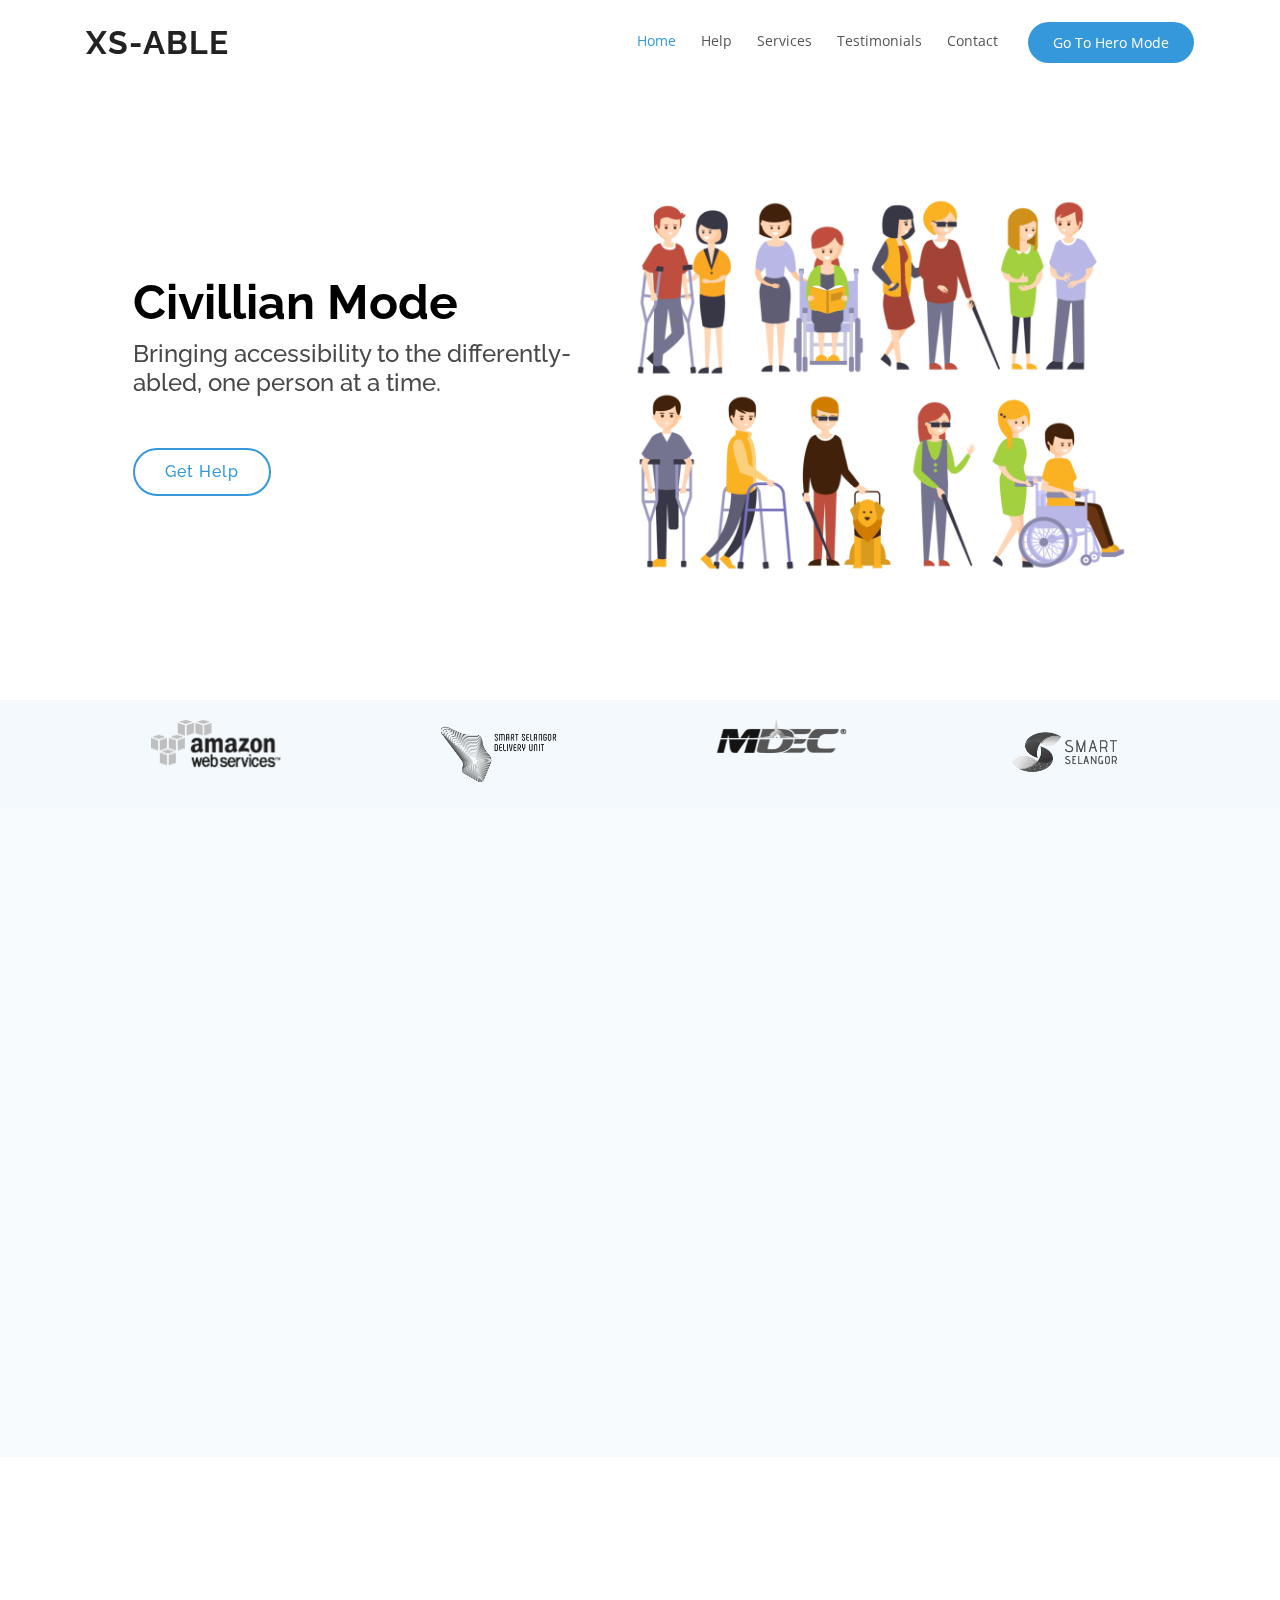
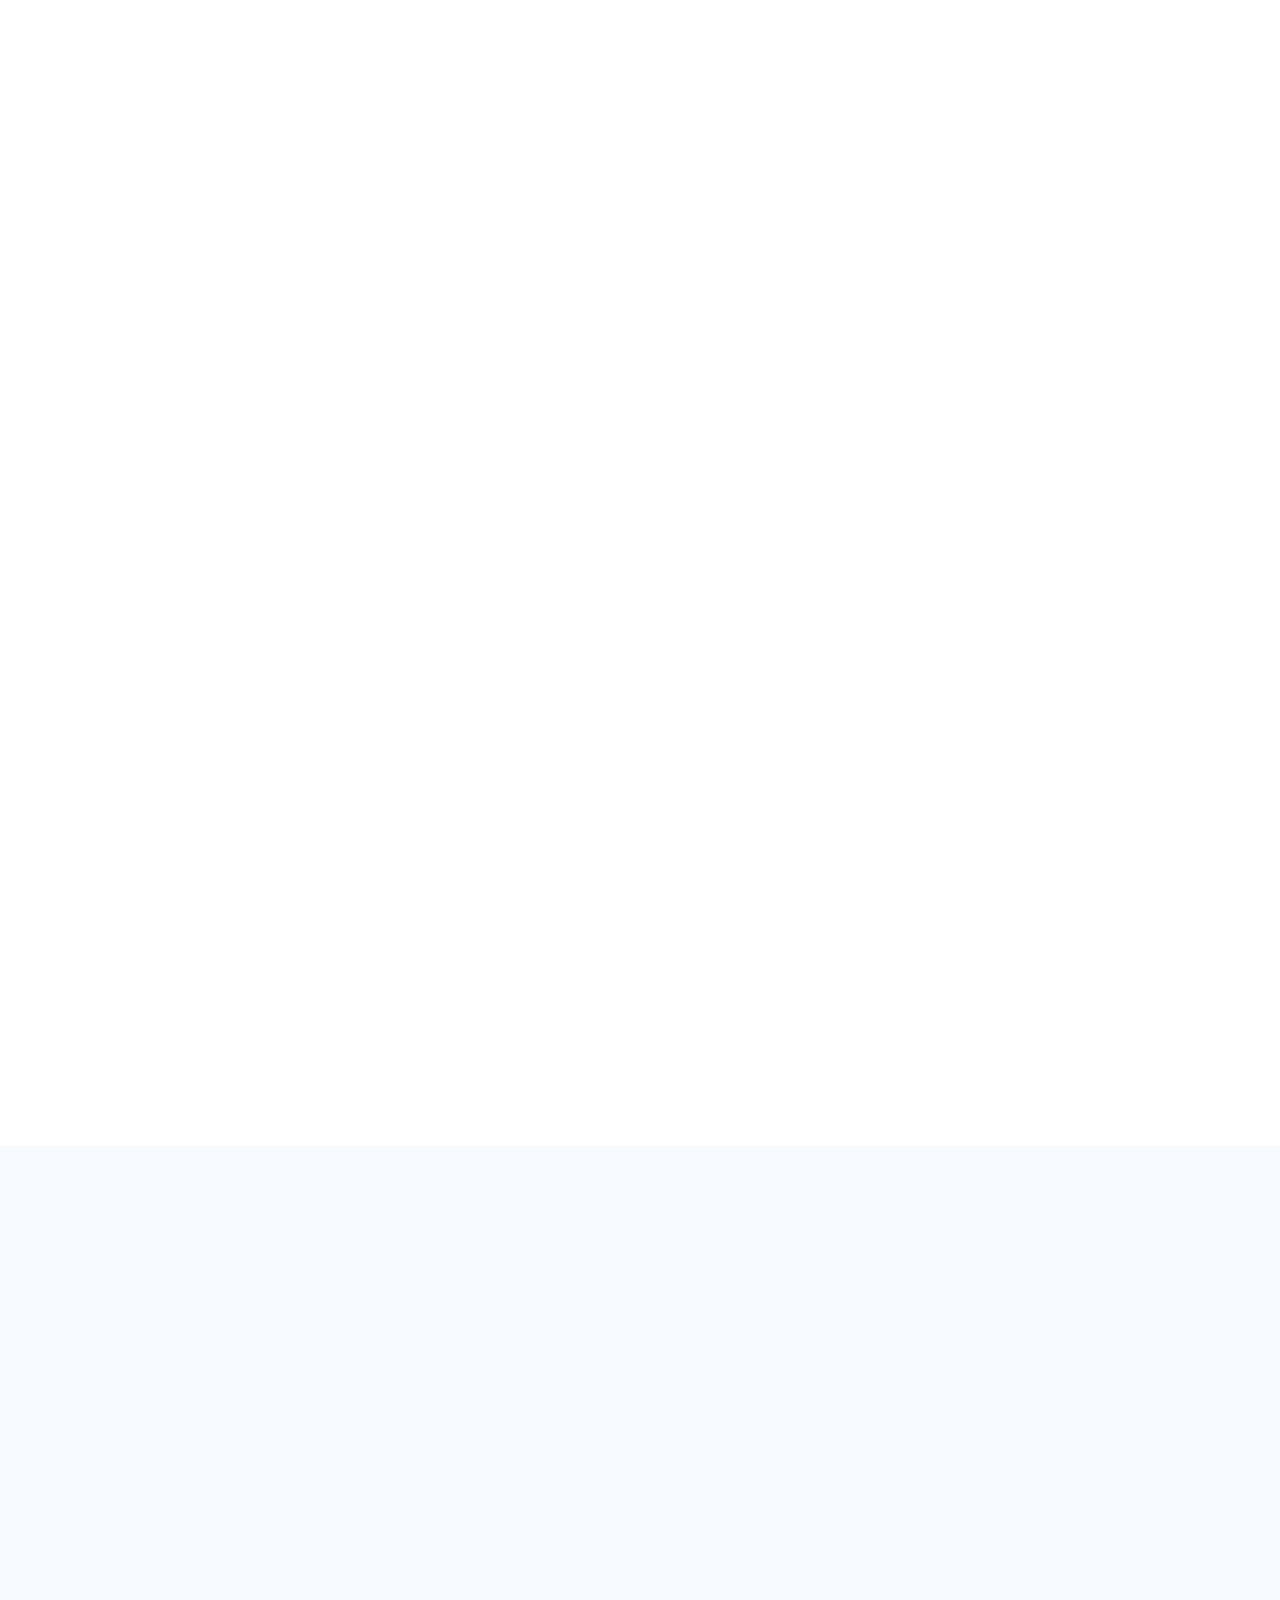
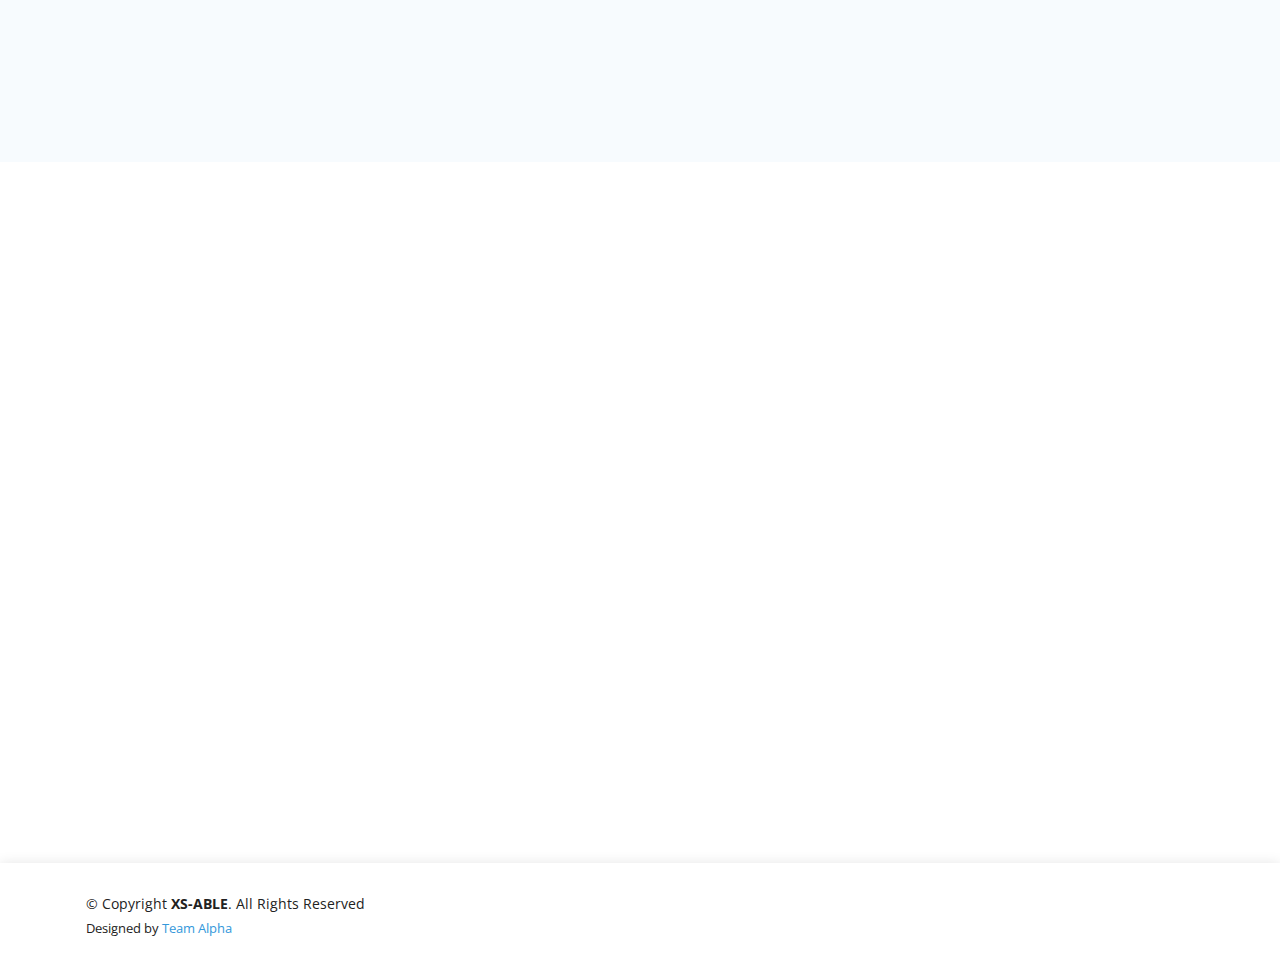
<file: index.html>
<!DOCTYPE html>
<html lang="en">

<head>
  <meta charset="utf-8">
  <meta content="width=device-width, initial-scale=1.0" name="viewport">

  <title>Team Alpha: XS-Able</title>
  <meta content="" name="description">
  <meta content="" name="keywords">

  <!-- Favicons -->
  <link href="assets/img/favicon.png" rel="icon">
  <link href="assets/img/apple-touch-icon.png" rel="apple-touch-icon">

  <!-- Google Fonts -->
  <link href="https://fonts.googleapis.com/css?family=Open+Sans:300,300i,400,400i,600,600i,700,700i|Raleway:300,300i,400,400i,500,500i,600,600i,700,700i|Poppins:300,300i,400,400i,500,500i,600,600i,700,700i" rel="stylesheet">

  <!-- Vendor CSS Files -->
  <link href="assets/vendor/bootstrap/css/bootstrap.min.css" rel="stylesheet">
  <link href="assets/vendor/icofont/icofont.min.css" rel="stylesheet">
  <link href="assets/vendor/remixicon/remixicon.css" rel="stylesheet">
  <link href="assets/vendor/boxicons/css/boxicons.min.css" rel="stylesheet">
  <link href="assets/vendor/owl.carousel/assets/owl.carousel.min.css" rel="stylesheet">
  <link href="assets/vendor/venobox/venobox.css" rel="stylesheet">
  <link href="assets/vendor/aos/aos.css" rel="stylesheet">

  <!-- Template Main CSS File -->
  <link href="assets/css/style.css" rel="stylesheet">

  <!-- =======================================================
  * Template Name: Vesperr - v3.0.0
  * Template URL: https://bootstrapmade.com/vesperr-free-bootstrap-template/
  * Author: BootstrapMade.com
  * License: https://bootstrapmade.com/license/
  ======================================================== -->
</head>

<body>

  <!-- ======= Header ======= -->
  <header id="header" class="fixed-top d-flex align-items-center">
    <div class="container d-flex align-items-center">

      <div class="logo mr-auto">
        <h1 class="text-light"><a href="index.html"><span>XS-ABLE</span></a></h1>
        <!-- Uncomment below if you prefer to use an image logo -->
        <!-- <a href="index.html"><img src="assets/img/logo.png" alt="" class="img-fluid"></a>-->
      </div>

      <nav class="nav-menu d-none d-lg-block">
        <ul>
          <li class="active"><a href="#hero">Home</a></li>
          <li><a href="#help">Help</a></li>
          <li><a href="#services">Services</a></li>
          <li><a href="#testimonials">Testimonials</a></li>
          <li><a href="#contact">Contact</a></li>

          <li class="get-started"><a href="Techie/index.html">Go To Hero Mode</a></li>
        </ul>
      </nav><!-- .nav-menu -->

    </div>
  </header><!-- End Header -->

  <!-- ======= Hero Section ======= -->
  <section id="hero" class="d-flex align-items-center">
  
    <div class="container">
      <div class="row justify-content-center">
        <div class="col-xl-5 col-lg-6 pt-3 pt-lg-0 order-2 order-lg-1 d-flex flex-column justify-content-center">
          <h1 data-aos="fade-up">Civillian Mode</h1>
          <h2 data-aos="fade-up" data-aos-delay="400">Bringing accessibility to the differently-abled, one person at a time.</h2>
          <div data-aos="fade-up" data-aos-delay="800">
            <a href="#help" class="btn-get-started scrollto">Get Help</a>
          </div>
        </div>
        <div class="col-lg-6 order-1 order-lg-2 hero-img" data-aos="fade-left" data-aos-delay="200">
          <img src="assets/img/hero-img.png" class="img-fluid animated" alt="">
        </div>
      </div>
    </div>

  </section><!-- End Hero -->

  <main id="main">

    <!-- ======= Clients Section ======= -->
    <section id="clients" class="clients clients">
      <div class="container">

        <div class="row">

          <div class="col-lg-3 col-md-4 col-6">
            <img src="assets/img/clients/client-5.png" class="img-fluid" alt="" data-aos="zoom-in" data-aos-delay="200">
          </div>

          <div class="col-lg-3 col-md-4 col-6">
            <img src="assets/img/clients/del.png" class="img-fluid" alt="" data-aos="zoom-in" data-aos-delay="200">
          </div>

          <div class="col-lg-3 col-md-4 col-6">
            <img src="assets/img/clients/mdec.png" class="img-fluid" alt="" data-aos="zoom-in" data-aos-delay="200">
          </div>

          <div class="col-lg-3 col-md-4 col-6">
            <img src="assets/img/clients/client-6.png" class="img-fluid" alt="" data-aos="zoom-in" data-aos-delay="500">
          </div>

        </div>

      </div>
    </section><!-- End Clients Section -->

    <!-- ======= Contact Section ======= -->
    <section id="help" class="contact section-bg">
      <div class="container" data-aos="fade-up">

        <div class="section-title">
          <h2>HELP</h2>
          <p>We have heroes around you who are ready to help you at an instance. Send a help request below!</p>
        </div>

        <div class="row">

          <div class="col-lg-6 ">
            <iframe class="mb-4 mb-lg-0" src="https://www.google.com/maps/embed?pb=!1m14!1m8!1m3!1d12097.433213460943!2d-74.0062269!3d40.7101282!3m2!1i1024!2i768!4f13.1!3m3!1m2!1s0x0%3A0xb89d1fe6bc499443!2sDowntown+Conference+Center!5e0!3m2!1smk!2sbg!4v1539943755621" frameborder="0" style="border:0; width: 100%; height: 384px;" allowfullscreen></iframe>
          </div>

          <div class="col-lg-6">
            <form action="forms/contact.php" method="post" role="form" class="php-email-form">
              <div class="form-row">
                <div class="col-md-6 form-group">
                  <input type="text" name="name" class="form-control" id="name" placeholder="Your Name" data-rule="minlen:4" data-msg="Please enter at least 4 chars" />
                  <div class="validate"></div>
                </div>
              </div>
              <div class="col-md-6 form-group">
                <input type="text" class="form-control" name="subject" id="subject" placeholder="Contact Number" data-rule="minlen:10" data-msg="Please enter at least 10 digits" />
                <div class="validate"></div>
              </div>
              <div class="form-group">
                <textarea class="form-control" name="message" rows="5" data-rule="required" data-msg="Please write something for us" placeholder="Message"></textarea>
                <div class="validate"></div>
              </div>
              <div class="mb-3">
                <div class="loading">Loading</div>
                <div class="error-message"></div>
                <div class="sent-message">Your message has been sent. Thank you!</div>
              </div>
              <div class="text-center"><button type="submit">Send Help Request</button></div>
            </form>
          </div>

        </div>

      </div>
    </section><!-- End Contact Section -->

    <!-- ======= Counts Section ======= -->
    <section id="counts" class="counts">
      <div class="container">

        <div class="row">
          <div class="image col-xl-5 d-flex align-items-stretch justify-content-center justify-content-xl-start" data-aos="fade-right" data-aos-delay="150">
            <img src="assets/img/counts-img.svg" alt="" class="img-fluid">
          </div>

          <div class="col-xl-7 d-flex align-items-stretch pt-4 pt-xl-0" data-aos="fade-left" data-aos-delay="300">
            <div class="content d-flex flex-column justify-content-center">
              <div class="row">
                <div class="col-md-6 d-md-flex align-items-md-stretch">
                  <div class="count-box">
                    <i class="icofont-simple-smile"></i>
                    <span data-toggle="counter-up">65,000</span>
                    <p><strong>Happy Users</strong> have given feedback on their experience while using our application</p>
                  </div>
                </div>

                <div class="col-md-6 d-md-flex align-items-md-stretch">
                  <div class="count-box">
                    <i class="icofont-document-folder"></i>
                    <span data-toggle="counter-up">385,000</span>
                    <p><strong>Downloads</strong> from the Apple App Store and Google Play Store</p>
                  </div>
                </div>

                <div class="col-md-6 d-md-flex align-items-md-stretch">
                  <div class="count-box">
                    <i class="icofont-clock-time"></i>
                    <span data-toggle="counter-up">12</span>
                    <p><strong>Years of combined experience</strong> serving our community, making their lives easier</p>
                  </div>
                </div>

                <div class="col-md-6 d-md-flex align-items-md-stretch">
                  <div class="count-box">
                    <i class="icofont-award"></i>
                    <span data-toggle="counter-up">15</span>
                    <p><strong>Awards</strong> for national service, promoting equal opportunities and enabling society</p>
                  </div>
                </div>
              </div>
            </div><!-- End .content-->
          </div>
        </div>

      </div>
    </section><!-- End Counts Section -->

    <!-- ======= More Services Section ======= -->
    <section id="services" class="more-services">
      <div class="container">
        <div class="section-title" data-aos="fade-up">
          <h2>Services</h2>
          <p>Browse through the plethora of services we provide you</p>
        </div>
        <div class="row">
          <div class="col-md-6 d-flex align-items-stretch">
            <div class="card" style='background-image: url("assets/img/more-services-1.jpg");' data-aos="fade-up" data-aos-delay="100">
              <div class="card-body">
                <h5 class="card-title"><a href="">Plan Your Travel</a></h5>
                <p class="card-text">Fix appointments with heroes beforehand to have a seamless experience. You can also plan your schedule according to the public transportation arrival times.</p>
                <div class="read-more"><a href="#"><i class="icofont-arrow-right"></i> Coming Soon</a></div>
              </div>
            </div>
          </div>
          <div class="col-md-6 d-flex align-items-stretch mt-4 mt-md-0">
            <div class="card" style='background-image: url("assets/img/more-services-2.jpg");' data-aos="fade-up" data-aos-delay="200">
              <div class="card-body">
                <h5 class="card-title"><a href="">Check Location Accessibility</a></h5>
                <p class="card-text">Check our live update to see if the services you require are fully functional. We would not want you to be stuck waiting for the lift to be fixed.</p>
                <div class="read-more"><a href="#"><i class="icofont-arrow-right"></i> Coming Soon</a></div>
              </div>
            </div>

          </div>
          <div class="col-md-6 d-flex align-items-stretch mt-4">
            <div class="card" style='background-image: url("assets/img/more-services-3.jpg");' data-aos="fade-up" data-aos-delay="100">
              <div class="card-body">
                <h5 class="card-title"><a href="">Connect With Members</a></h5>
                <p class="card-text">Bust the stress by sharing your experience with others who go through the same path in life. We hope this acts as a form of support for the community.</p>
                <div class="read-more"><a href="#"><i class="icofont-arrow-right"></i> Coming Soon</a></div>
              </div>
            </div>
          </div>
          <div class="col-md-6 d-flex align-items-stretch mt-4">
            <div class="card" style='background-image: url("assets/img/more-services-4.jpg");' data-aos="fade-up" data-aos-delay="200">
              <div class="card-body">
                <h5 class="card-title"><a href="">Senior Citizen & Pregnant Mothers</a></h5>
                <p class="card-text">In a step towards equal accessibility to all, we wish to expand our application to other members of community who are also in need of help.</p>
                <div class="read-more"><a href="#"><i class="icofont-arrow-right"></i> Coming Soon</a></div>
              </div>
            </div>
          </div>
        </div>

      </div>
    </section><!-- End More Services Section -->

    <!-- ======= Testimonials Section ======= -->
    <section id="testimonials" class="testimonials section-bg">
      <div class="container">

        <div class="section-title" data-aos="fade-up">
          <h2>Testimonials</h2>
          <p>Here are some of the amazing things our users have to say</p>
        </div>

        <div class="owl-carousel testimonials-carousel" data-aos="fade-up" data-aos-delay="200">

          <div class="testimonial-wrap">
            <div class="testimonial-item">
              <img src="assets/img/testimonials/testimonials-1.jpg" class="testimonial-img" alt="">
              <h3>Aisyah Humairah</h3>
              <h4>Psychiatrist</h4>
              <p>
                <i class="bx bxs-quote-alt-left quote-icon-left"></i>
                This application has saved me lots of trips to the station that has broken facilities. As someone who needs wheelchairs to move around, I need to ensure the station has an elevator to reach the platform. Using this app to check beforehand will prevent wasted trips.
                <i class="bx bxs-quote-alt-right quote-icon-right"></i>
              </p>
            </div>
          </div>

          <div class="testimonial-wrap">
            <div class="testimonial-item">
              <img src="assets/img/testimonials/testimonials-2.jpg" class="testimonial-img" alt="">
              <h3>Sarah Wong</h3>
              <h4>Designer</h4>
              <p>
                <i class="bx bxs-quote-alt-left quote-icon-left"></i>
                This application is a good initiative that helped to raise awareness regarding the troubles a disabled person faces in public places every day. I hope that there will be more heroes and disabled-friendly facilities.
                <i class="bx bxs-quote-alt-right quote-icon-right"></i>
              </p>
            </div>
          </div>

          <div class="testimonial-wrap">
            <div class="testimonial-item">
              <img src="assets/img/testimonials/testimonials-3.jpg" class="testimonial-img" alt="">
              <h3>Hafeez Karim</h3>
              <h4>Teacher</h4>
              <p>
                <i class="bx bxs-quote-alt-left quote-icon-left"></i>
                Really good app that made my life when using the LRT easier. There are too fewer heroes at this point, but I believe more people will join.
                <i class="bx bxs-quote-alt-right quote-icon-right"></i>
              </p>
            </div>
          </div>

          <div class="testimonial-wrap">
            <div class="testimonial-item">
              <img src="assets/img/testimonials/testimonials-4.jpg" class="testimonial-img" alt="">
              <h3>Vivek Murthy</h3>
              <h4>Freelancer</h4>
              <p>
                <i class="bx bxs-quote-alt-left quote-icon-left"></i>
                App developed by angels! I do not understand any of this camera stuff, but just the ability to check my travel and station's facilities beforehand is extremely useful!
                <i class="bx bxs-quote-alt-right quote-icon-right"></i>
              </p>
            </div>
          </div>

          <div class="testimonial-wrap">
            <div class="testimonial-item">
              <img src="assets/img/testimonials/testimonials-5.jpg" class="testimonial-img" alt="">
              <h3>Johnson Lim</h3>
              <h4>Traveller</h4>
              <p>
                <i class="bx bxs-quote-alt-left quote-icon-left"></i>
                Using this application, everyone can be a hero and not all hero wear cape. The hero function has given me chances to help other people on public transport. I love performing good deeds and the benefits are just extra incentives!
                <i class="bx bxs-quote-alt-right quote-icon-right"></i>
              </p>
            </div>
          </div>

        </div>

      </div>
    </section><!-- End Testimonials Section -->

    <!-- ======= Contact Section ======= -->
    <section id="contact" class="contact">
      <div class="container">

        <div class="section-title" data-aos="fade-up">
          <h2>Contact Us</h2>
        </div>

        <div class="row">

          <div class="col-lg-4 col-md-6" data-aos="fade-up" data-aos-delay="100">
            <div class="contact-about">
              <a>Did we miss anything? Contact us instead!</a>
              <p>We would also love to hear from you so we could provide you with the best care possible.</p>
              <div class="social-links">
                <a href="https://twitter.com/httpratheen" class="twitter"><i class="icofont-twitter"></i></a>
                <a href="https://www.facebook.com/sharsindra.pratheen" class="facebook"><i class="icofont-facebook"></i></a>
                <a href="https://www.instagram.com/httpratheen/" class="instagram"><i class="icofont-instagram"></i></a>
                <a href="https://www.linkedin.com/in/sharsindra-pratheen-92a807193/" class="linkedin"><i class="icofont-linkedin"></i></a>
              </div>
            </div>
          </div>

          <div class="col-lg-3 col-md-6 mt-4 mt-md-0" data-aos="fade-up" data-aos-delay="200">
            <div class="info">

              <div>
                <i class="ri-mail-send-line"></i>
                <p>kspra3@student.monash.edu</p>
              </div>

              <div>
                <i class="ri-phone-line"></i>
                <p>+60187645469</p>
              </div>

            </div>
          </div>

          <div class="col-lg-5 col-md-12" data-aos="fade-up" data-aos-delay="300">
            <form action="forms/contact.php" method="post" role="form" class="php-email-form">
              <div class="form-group">
                <input type="text" name="name" class="form-control" id="name" placeholder="Your Name" data-rule="minlen:4" data-msg="Please enter at least 4 chars" />
                <div class="validate"></div>
              </div>
              <div class="form-group">
                <input type="email" class="form-control" name="email" id="email" placeholder="Your Email" data-rule="email" data-msg="Please enter a valid email" />
                <div class="validate"></div>
              </div>
              <div class="form-group">
                <input type="text" class="form-control" name="subject" id="subject" placeholder="Subject" data-rule="minlen:4" data-msg="Please enter at least 8 chars of subject" />
                <div class="validate"></div>
              </div>
              <div class="form-group">
                <textarea class="form-control" name="message" rows="5" data-rule="required" data-msg="Please write something for us" placeholder="Message"></textarea>
                <div class="validate"></div>
              </div>
              <div class="mb-3">
                <div class="loading">Loading</div>
                <div class="error-message"></div>
                <div class="sent-message">Your message has been sent. Thank you!</div>
              </div>
              <div class="text-center"><button type="submit">Send Message</button></div>
            </form>
          </div>

        </div>

      </div>
    </section><!-- End Contact Section -->

  </main><!-- End #main -->

  <!-- ======= Footer ======= -->
  <footer id="footer">
    <div class="container">
      <div class="row d-flex align-items-center">
        <div class="col-lg-6 text-lg-left text-center">
          <div class="copyright">
            &copy; Copyright <strong>XS-ABLE</strong>. All Rights Reserved
          </div>
          <div class="credits">
            <!-- All the links in the footer should remain intact. -->
            <!-- You can delete the links only if you purchased the pro version. -->
            <!-- Licensing information: https://bootstrapmade.com/license/ -->
            <!-- Purchase the pro version with working PHP/AJAX contact form: https://bootstrapmade.com/vesperr-free-bootstrap-template/ -->
            Designed by <a href="https://www.linkedin.com/in/sharsindra-pratheen-92a807193/">Team Alpha</a>
          </div>
        </div>
      </div>
    </div>
  </footer><!-- End Footer -->

  <a href="#" class="back-to-top"><i class="icofont-simple-up"></i></a>

  <!-- Vendor JS Files -->
  <script src="assets/vendor/jquery/jquery.min.js"></script>
  <script src="assets/vendor/bootstrap/js/bootstrap.bundle.min.js"></script>
  <script src="assets/vendor/jquery.easing/jquery.easing.min.js"></script>
  <script src="assets/vendor/php-email-form/validate.js"></script>
  <script src="assets/vendor/waypoints/jquery.waypoints.min.js"></script>
  <script src="assets/vendor/counterup/counterup.min.js"></script>
  <script src="assets/vendor/owl.carousel/owl.carousel.min.js"></script>
  <script src="assets/vendor/isotope-layout/isotope.pkgd.min.js"></script>
  <script src="assets/vendor/venobox/venobox.min.js"></script>
  <script src="assets/vendor/aos/aos.js"></script>

  <!-- Template Main JS File -->
  <script src="assets/js/main.js"></script>

</body>

</html>
</file>
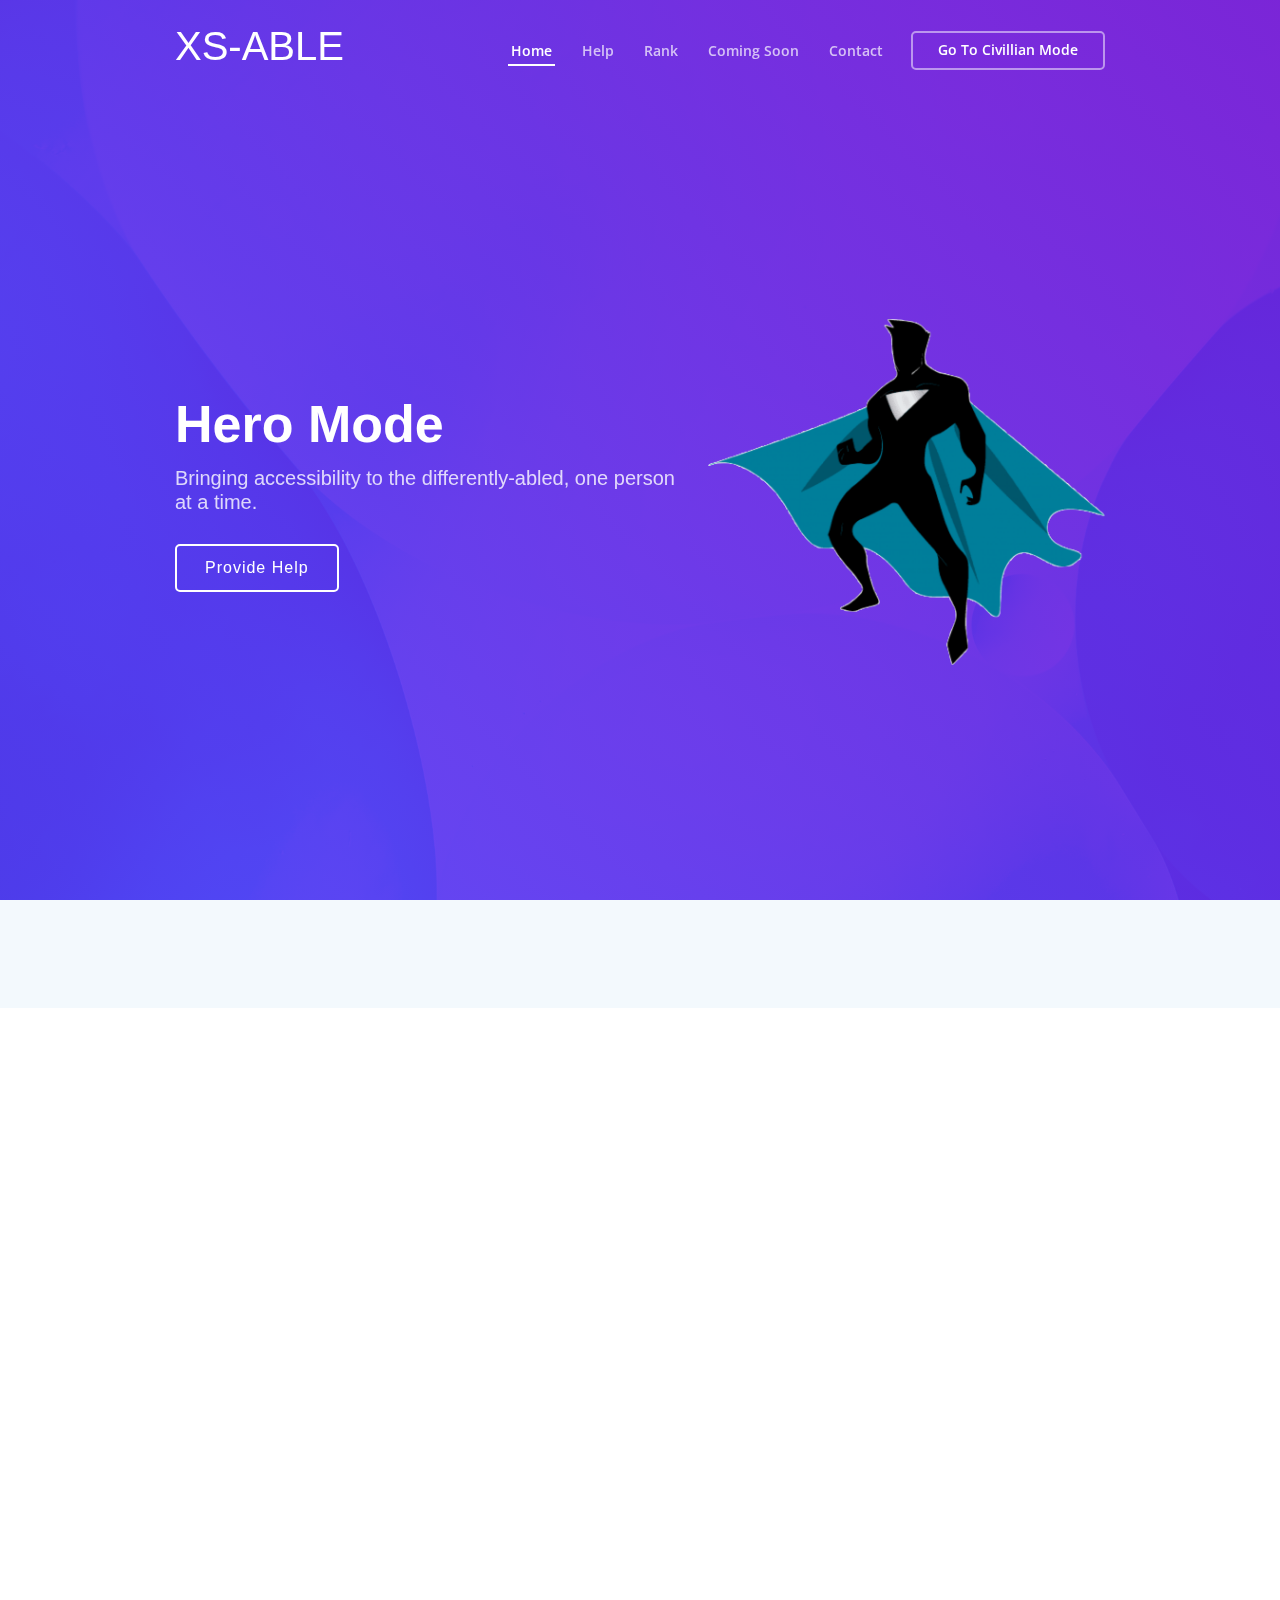
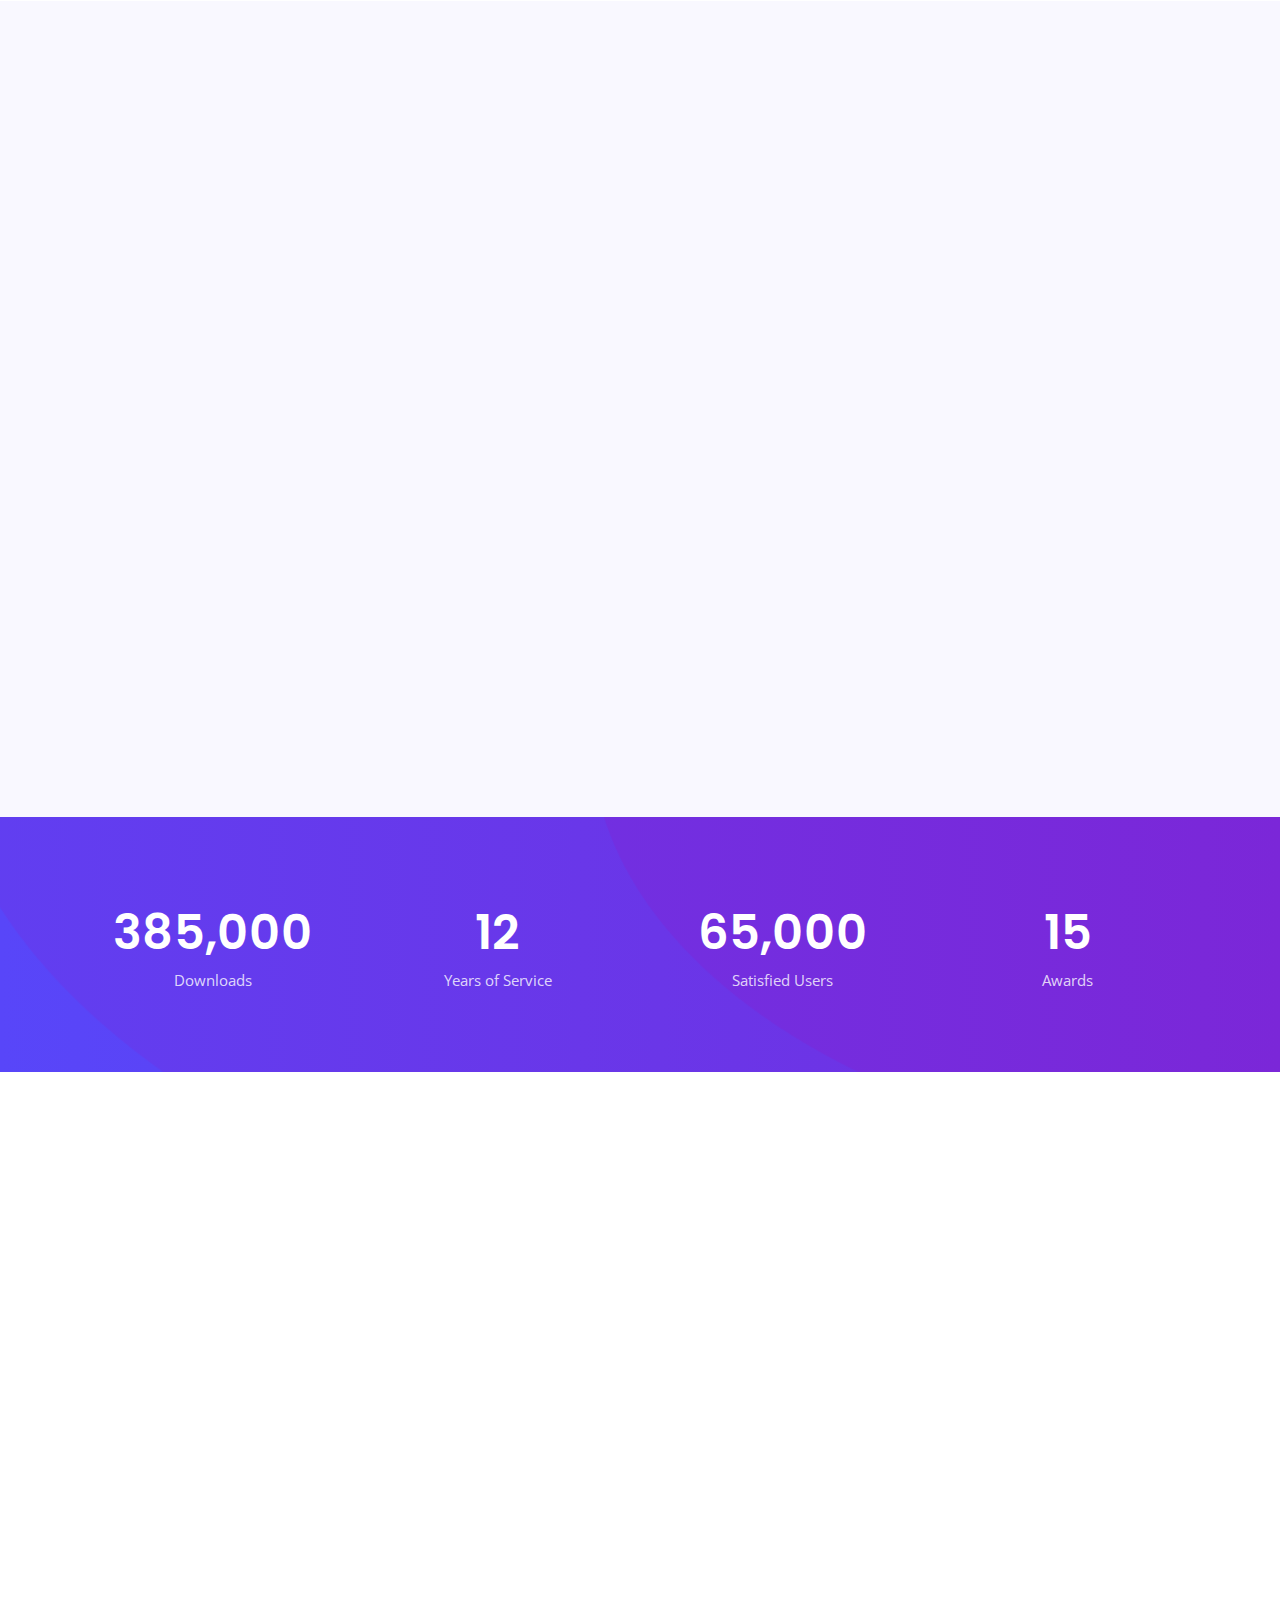
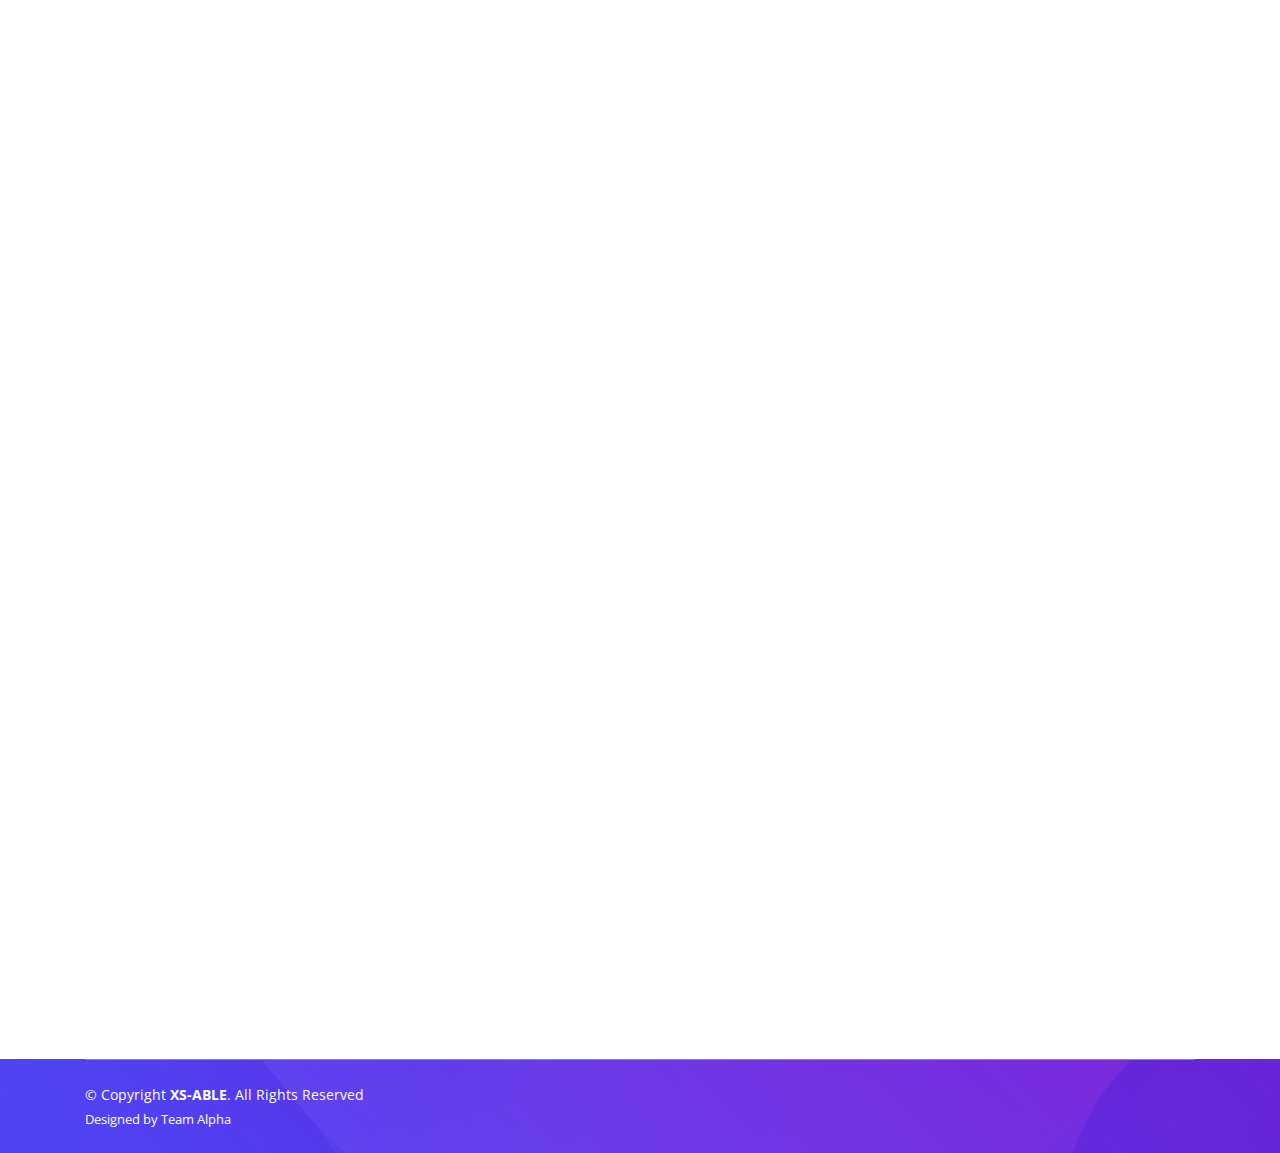
<file: Techie/index.html>
<!DOCTYPE html>
<html lang="en">

<head>
  <meta charset="utf-8">
  <meta content="width=device-width, initial-scale=1.0" name="viewport">

  <title>Team Alpha: XS-Able</title>
  <meta content="" name="descriptison">
  <meta content="" name="keywords">

  <!-- Favicons -->
  <link href="assets/img/favicon.png" rel="icon">
  <link href="assets/img/apple-touch-icon.png" rel="apple-touch-icon">

  <!-- Google Fonts -->
  <link href="https://fonts.googleapis.com/css?family=Open+Sans:300,300i,400,400i,600,600i,700,700i|Roboto:300,300i,400,400i,500,500i,600,600i,700,700i|Poppins:300,300i,400,400i,500,500i,600,600i,700,700i" rel="stylesheet">

  <!-- Vendor CSS Files -->
  <link href="assets/vendor/bootstrap/css/bootstrap.min.css" rel="stylesheet">
  <link href="assets/vendor/icofont/icofont.min.css" rel="stylesheet">
  <link href="assets/vendor/boxicons/css/boxicons.min.css" rel="stylesheet">
  <link href="assets/vendor/owl.carousel/assets/owl.carousel.min.css" rel="stylesheet">
  <link href="assets/vendor/venobox/venobox.css" rel="stylesheet">
  <link href="assets/vendor/aos/aos.css" rel="stylesheet">

  <!-- Template Main CSS File -->
  <link href="assets/css/style.css" rel="stylesheet">

  <!-- =======================================================
  * Template Name: Techie - v2.1.0
  * Template URL: https://bootstrapmade.com/techie-free-skin-bootstrap-3/
  * Author: BootstrapMade.com
  * License: https://bootstrapmade.com/license/
  ======================================================== -->
</head>

<body>

  <!-- ======= Header ======= -->
  <header id="header" class="fixed-top ">
    <div class="container-fluid">

      <div class="row justify-content-center">
        <div class="col-xl-9 d-flex align-items-center">
          <h1 class="logo mr-auto"><a href="index.html">XS-ABLE</a></h1>
          <!-- Uncomment below if you prefer to use an image logo -->
          <!-- <a href="index.html" class="logo mr-auto"><img src="assets/img/logo.png" alt="" class="img-fluid"></a>-->

          <nav class="nav-menu d-none d-lg-block">
            <ul>
              <li class="active"><a href="#hero">Home</a></li>
              <li><a href="#about">Help</a></li>
              <li><a href="#pricing">Rank</a></li>
              <li><a href="#features">Coming Soon</a></li>
              <li><a href="#contact">Contact</a></li>

            </ul>
          </nav><!-- .nav-menu -->

          <a href="../index.html" class="get-started-btn scrollto">Go To Civillian Mode</a>
        </div>
      </div>

    </div>
  </header><!-- End Header -->

  <!-- ======= Hero Section ======= -->
  <section id="hero" class="d-flex align-items-center">

    <div class="container-fluid" data-aos="fade-up">
      <div class="row justify-content-center">
        <div class="col-xl-5 col-lg-6 pt-3 pt-lg-0 order-2 order-lg-1 d-flex flex-column justify-content-center">
          <h1>Hero Mode</h1>
          <h2>Bringing accessibility to the differently-abled, one person at a time.</h2>
          <div><a href="#about" class="btn-get-started scrollto">Provide Help</a></div>
        </div>
        <div class="col-xl-4 col-lg-6 order-1 order-lg-2 hero-img" data-aos="zoom-in" data-aos-delay="150">
          <img src="assets/img/hero-img.png" class="img-fluid animated" alt="">
        </div>
      </div>
    </div>

  </section><!-- End Hero -->

  <!-- ======= Clients Section ======= -->
  <section id="clients" class="clients clients">
    <div class="container">

      <div class="row">

        <div class="col-lg-3 col-md-4 col-6">
          <img src="assets/img/clients/client-5.png" class="img-fluid" alt="" data-aos="zoom-in" data-aos-delay="200">
        </div>

        <div class="col-lg-3 col-md-4 col-6">
          <img src="assets/img/clients/del.png" class="img-fluid" alt="" data-aos="zoom-in" data-aos-delay="200">
        </div>

        <div class="col-lg-3 col-md-4 col-6">
          <img src="assets/img/clients/mdec.png" class="img-fluid" alt="" data-aos="zoom-in" data-aos-delay="200">
        </div>

        <div class="col-lg-3 col-md-4 col-6">
          <img src="assets/img/clients/client-6.png" class="img-fluid" alt="" data-aos="zoom-in" data-aos-delay="500">
        </div>

      </div>

    </div>
  </section><!-- End Clients Section -->

  <main id="main">

    <!-- ======= About Section ======= -->
    <section id="about" class="about">
      <div class="container">

        <div class="row">
          <div class="col-lg-6 order-1 order-lg-2" data-aos="zoom-in" data-aos-delay="150">
            <img src="assets/img/about.jpg" class="img-fluid" alt="">
          </div>
          <div class="col-lg-6 pt-4 pt-lg-0 order-2 order-lg-1 content" data-aos="fade-right">
            <h3>Congratulations! All current missions are completed.</h3>
            <p class="font-italic">
              Hello Chief, complete all your current missions to advance to the next rank.
            </p>
            <ul>
              <li><i class="icofont-check-circled"></i> Create your account.</li>
              <li><i class="icofont-check-circled"></i> Collect your first star by helping a user.</li>
              <li><i class="icofont-check-circled"></i> Reach Elite Rank by collecting 20 stars.</li>
              <li><i class="icofont-close-circled"></i> Reach Pro Rank by collecting 50 stars.</li>
            </ul>
            <a href="#pricing" class="read-more">Check Rank <i class="icofont-long-arrow-right"></i></a>
          </div>
        </div>

      </div>
    </section><!-- End About Section -->

        <!-- ======= Pricing Section ======= -->
    <section id="pricing" class="pricing section-bg">
      <div class="container" data-aos="fade-up">

        <div class="section-title">
          <h2>Rank</h2>
          <h3>You currently have 23 stars.</h3>
          <p>Climb ranks by collecting stars from civillians you help. Enjoy the rewards awarded for your kindness at every rank.</p>
        </div>

        <div class="row">

          <div class="col-lg-3 col-md-6" data-aos="fade-up" data-aos-delay="100">
            <div class="box">
              <h3>Rookie</h3>
              <h4><sup>*</sup>1<span> star</span></h4>
              <ul>
                <li>Rookie badge</li>
                <li>XS-ABLE goodie bag</li>
                <li class="na">Fare discount</li>
                <li class="na">Gift voucher</li>
                <li class="na">Feature on newsletter</li>
              </ul>
              <div class="btn-wrap">
                <a href="#pricing" class="btn-buy">Completed</a>
              </div>
            </div>
          </div>

          <div class="col-lg-3 col-md-6 mt-4 mt-md-0" data-aos="fade-up" data-aos-delay="200">
            <div class="box featured">
              <h3>Elite</h3>
              <h4><sup>*</sup>20<span> stars</span></h4>
              <ul>
                <li>Elite badge</li>
                <li>XS-ABLE goodie bag</li>
                <li>10% fare discount</li>
                <li>RM20 gift voucher</li>
                <li class="na">Feature on newsletter</li>
              </ul>
              <div class="btn-wrap">
                <a href="#pricing" class="btn-buy">Unlocked</a>
              </div>
            </div>
          </div>

          <div class="col-lg-3 col-md-6 mt-4 mt-lg-0" data-aos="fade-up" data-aos-delay="300">
            <div class="box">
              <h3>Pro</h3>
              <h4><sup>*</sup>50<span> stars</span></h4>
              <ul>
                <li>Pro badge</li>
                <li>XS-ABLE goodie bag</li>
                <li>20% fare discount</li>
                <li>RM30 gift voucher</li>
                <li class="na">Feature on newsletter</li>
              </ul>
              <div class="btn-wrap">
                <a href="#pricing" class="btn-buy">Locked</a>
              </div>
            </div>
          </div>

          <div class="col-lg-3 col-md-6 mt-4 mt-lg-0" data-aos="fade-up" data-aos-delay="400">
            <div class="box">
              <span class="advanced">Advanced</span>
              <h3>Hero</h3>
              <h4><sup>*</sup>100<span> stars</span></h4>
              <ul>
                <li>Hero badge</li>
                <li>XS-ABLE goodie bag</li>
                <li>30% fare discount</li>
                <li>RM50 gift voucher</li>
                <li>Feature on newsletter</li>
              </ul>
              <div class="btn-wrap">
                <a href="#pricing" class="btn-buy">Locked</a>
              </div>
            </div>
          </div>

        </div>

      </div>
    </section><!-- End Pricing Section -->

    <!-- ======= Counts Section ======= -->
    <section id="counts" class="counts">
      <div class="container">

        <div class="row counters">

          <div class="col-lg-3 col-6 text-center">
            <span data-toggle="counter-up">385,000</span>
            <p>Downloads</p>
          </div>

          <div class="col-lg-3 col-6 text-center">
            <span data-toggle="counter-up">12</span>
            <p>Years of Service</p>
          </div>

          <div class="col-lg-3 col-6 text-center">
            <span data-toggle="counter-up">65,000</span>
            <p>Satisfied Users</p>
          </div>

          <div class="col-lg-3 col-6 text-center">
            <span data-toggle="counter-up">15</span>
            <p>Awards</p>
          </div>

        </div>

      </div>
    </section><!-- End Counts Section -->

    <!-- ======= Features Section ======= -->
    <section id="features" class="features">
      <div class="container" data-aos="fade-up">

        <div class="section-title">
          <h2>Coming Soon</h2>
          <p>We aspire to provide accessibility and equal oppurtunity to every member of the community. Therefore we have come up with several additional features that we would love to bring to you in the near future.</p>
        </div>

        <div class="row">
          <div class="col-lg-6 order-2 order-lg-1 d-flex flex-column align-items-lg-center">
            <div class="icon-box mt-5 mt-lg-0" data-aos="fade-up" data-aos-delay="100">
              <i class="bx bx-calendar-star"></i>
              <h4>Plan Your Travel</h4>
              <p>Let us know of your travel route so we could pre-allocate you to help our users.</p>
            </div>
            <div class="icon-box mt-5" data-aos="fade-up" data-aos-delay="200">
              <i class="bx bx-cctv"></i>
              <h4>Report Location Accessibility</h4>
              <p>Check our live update to see if the services our users require are fully functional. Report any unfamiliar event so that we can fix it.</p>
            </div>
            <div class="icon-box mt-5" data-aos="fade-up" data-aos-delay="300">
              <i class="bx bx-chat"></i>
              <h4>Connect With Members</h4>
              <p>Bust the stress by sharing your experience with others like you. We hope this acts as a form of support for the community.</p>
            </div>
            <div class="icon-box mt-5" data-aos="fade-up" data-aos-delay="400">
              <i class="bx bx-happy"></i>
              <h4>Help Others</h4>
              <p>In a step towards equal accessibility to all, we wish to expand our application to other members of community who are also in need of help such as senior citizens and pregnant mothers.</p>
            </div>
          </div>
          <div class="image col-lg-6 order-1 order-lg-2 " data-aos="zoom-in" data-aos-delay="100">
            <img src="assets/img/features.svg" alt="" class="img-fluid">
          </div>
        </div>

      </div>
    </section><!-- End Features Section -->

    <!-- ======= Contact Section ======= -->
    <section id="contact" class="contact">
      <div class="container">

        <div class="section-title" data-aos="fade-up">
          <h2>Contact Us</h2>
        </div>

        <div class="row">

          <div class="col-lg-6 col-md-6" data-aos="fade-up" data-aos-delay="100">
            <div class="contact-about">
              <a>Did we miss anything? Contact us instead!</a>
              <p>We would also love to hear from you so we could provide you with the best care possible.</p>
              <div class="social-links">
                <a href="https://twitter.com/httpratheen" class="twitter"><i class="icofont-twitter"></i></a>
                <a href="https://www.facebook.com/sharsindra.pratheen" class="facebook"><i class="icofont-facebook"></i></a>
                <a href="https://www.instagram.com/httpratheen/" class="instagram"><i class="icofont-instagram"></i></a>
                <a href="https://www.linkedin.com/in/sharsindra-pratheen-92a807193/" class="linkedin"><i class="icofont-linkedin"></i></a>
              </div>
            </div>
          </div>

          <div class="col-lg-6 col-md-12" data-aos="fade-up" data-aos-delay="300">
            <form action="forms/contact.php" method="post" role="form" class="php-email-form">
              <div class="form-group">
                <input type="text" name="name" class="form-control" id="name" placeholder="Your Name" data-rule="minlen:4" data-msg="Please enter at least 4 chars" />
                <div class="validate"></div>
              </div>
              <div class="form-group">
                <input type="email" class="form-control" name="email" id="email" placeholder="Your Email" data-rule="email" data-msg="Please enter a valid email" />
                <div class="validate"></div>
              </div>
              <div class="form-group">
                <input type="text" class="form-control" name="subject" id="subject" placeholder="Subject" data-rule="minlen:4" data-msg="Please enter at least 8 chars of subject" />
                <div class="validate"></div>
              </div>
              <div class="form-group">
                <textarea class="form-control" name="message" rows="5" data-rule="required" data-msg="Please write something for us" placeholder="Message"></textarea>
                <div class="validate"></div>
              </div>
              <div class="mb-3">
                <div class="loading">Loading</div>
                <div class="error-message"></div>
                <div class="sent-message">Your message has been sent. Thank you!</div>
              </div>
              <div class="text-center"><button type="submit">Send Message</button></div>
            </form>
          </div>

        </div>

      </div>
    </section><!-- End Contact Section -->

  </main><!-- End #main -->

  <!-- ======= Footer ======= -->
  <footer id="footer">
    <div class="container">

      <div class="copyright-wrap d-md-flex py-4">
        <div class="mr-md-auto text-center text-md-left">
          <div class="copyright">
            &copy; Copyright <strong><span>XS-ABLE</span></strong>. All Rights Reserved
          </div>
          <div class="credits">
            <!-- All the links in the footer should remain intact. -->
            <!-- You can delete the links only if you purchased the pro version. -->
            <!-- Licensing information: https://bootstrapmade.com/license/ -->
            <!-- Purchase the pro version with working PHP/AJAX contact form: https://bootstrapmade.com/techie-free-skin-bootstrap-3/ -->
            Designed by <a href="https://www.linkedin.com/in/sharsindra-pratheen-92a807193/">Team Alpha</a>
          </div>
        </div>
      </div>

    </div>
  </footer><!-- End Footer -->

  <a href="#" class="back-to-top"><i class="icofont-simple-up"></i></a>
  <div id="preloader"></div>

  <!-- Vendor JS Files -->
  <script src="assets/vendor/jquery/jquery.min.js"></script>
  <script src="assets/vendor/bootstrap/js/bootstrap.bundle.min.js"></script>
  <script src="assets/vendor/jquery.easing/jquery.easing.min.js"></script>
  <script src="assets/vendor/php-email-form/validate.js"></script>
  <script src="assets/vendor/waypoints/jquery.waypoints.min.js"></script>
  <script src="assets/vendor/counterup/counterup.min.js"></script>
  <script src="assets/vendor/owl.carousel/owl.carousel.min.js"></script>
  <script src="assets/vendor/isotope-layout/isotope.pkgd.min.js"></script>
  <script src="assets/vendor/venobox/venobox.min.js"></script>
  <script src="assets/vendor/aos/aos.js"></script>

  <!-- Template Main JS File -->
  <script src="assets/js/main.js"></script>

</body>

</html>
</file>
<file: assets/vendor/venobox/venobox.css>
/* ------ venobox.css --------*/
.vbox-overlay *, .vbox-overlay *:before, .vbox-overlay *:after{
    -webkit-backface-visibility: hidden;
    -webkit-box-sizing:border-box;
    -moz-box-sizing:border-box;
    box-sizing:border-box;
}
.vbox-overlay * { 
    -webkit-backface-visibility: visible;
    backface-visibility: visible;
}
.vbox-overlay{
    display: -webkit-flex;
    display: flex;
    -webkit-flex-direction: column;
    flex-direction: column;
    -webkit-justify-content: center;
    justify-content: center;
    -webkit-align-items: center;
    align-items: center;
    position: fixed;
    left: 0;
    top: 0;
    bottom: 0;
    right: 0;
    z-index: 999999;
}

/* ----- navigation ----- */
.vbox-title{
    width: 100%;
    height: 40px;
    float: left;
    text-align: center;
    line-height: 28px;
    font-size: 12px;
    padding: 6px 50px;
    overflow: hidden;
    position: fixed;
    display: none;
    left: 0;
    z-index: 89;
}
.vbox-close{
    cursor: pointer;
    position: fixed;
    top: -1px;
    right: 0;
    width: 50px;
    height: 40px;
    padding: 6px;
    display: block;
    background-position:10px center;
    overflow: hidden;
    font-size: 24px;
    line-height: 1;
    text-align: center;
    z-index: 99;
}
.vbox-left{
    cursor: pointer;
    position: fixed;
    left: 0;
    height: 40px;
    overflow: hidden;
    line-height: 28px;
    font-size: 12px;
    z-index: 99;
    display: flex;
    align-items:center;
}
.vbox-num{
    display: inline-block;
    margin: 6px 0 6px 15px;
}
/* ----- Social share ----- */
.vbox-share{
    line-height: 28px;
    font-size: 12px;
    overflow: hidden;
    position: fixed;
    left: 0;
    z-index: 98;
    display: flex;
    align-items:center;
    justify-content: center;
    width: 100%;
    text-align: center;
}
.vbox-share svg{
    max-height: 28px;
    width: 28px;
    z-index: 10;
    margin-left: 12px;
    margin-top: 6px;
    margin-bottom: 6px;
    vertical-align: middle;
}


/* ----- navigation ARROWS ----- */
.vbox-next, .vbox-prev{
    position: fixed;
    top: 50%;
    margin-top: -15px;
    overflow: hidden;
    cursor: pointer;
    display: block;
    width: 45px;
    height: 45px;
    z-index: 99;
}
.vbox-next span, .vbox-prev span{
    position: relative;
    width: 20px;
    height: 20px;
    border: 2px solid transparent;
    border-top-color: #B6B6B6;
    border-right-color: #B6B6B6;
    text-indent: -100px;
    position: absolute;
    top: 8px;
    display: block;
}
.vbox-prev{
    left: 15px;
}
.vbox-next{
    right: 15px;
}
.vbox-prev span{
    left: 10px;
    -ms-transform: rotate(-135deg);
    -webkit-transform: rotate(-135deg);
    transform: rotate(-135deg);
}
.vbox-next span{
    -ms-transform: rotate(45deg);
    -webkit-transform: rotate(45deg);
    transform: rotate(45deg);
    right: 10px;
}
/* ------- inline window ------ */
.vbox-inline{
    width: 420px;
    height: 315px;
    height: 70vh;
    padding: 10px;
    background: #fff;
    margin: 0 auto;
    overflow: auto;
    text-align: left;
}
/* ------- Video & iFrames window ------ */
.venoframe{
    max-width: 100%;
    width: 100%;
    border: none;
    width: 100%;
    height: 260px;
    height: 70vh;
}
.venoframe.vbvid{
    height: 260px;
}
@media (min-width: 768px) {
    .venoframe, .vbox-inline{
        width: 90%;
        height: 360px;
        height: 70vh;
    }
    .venoframe.vbvid{
        width: 640px;
        height: 360px;
    }
}
@media (min-width: 992px) {
    .venoframe, .vbox-inline{
        max-width: 1200px;
        width: 80%;
        height: 540px;
        height: 70vh;
    }
    .venoframe.vbvid{
        width: 960px;
        height: 540px;
    }
}
/* 
Please do NOT edit this part! 
or at least read this note: http://i.imgur.com/7C0ws9e.gif
*/
.vbox-open{
    overflow: hidden;
}
.vbox-container{
    position: absolute;
    left: 0;
    right: 0;
    top: 0;
    bottom: 0;
    overflow-x: hidden;
    overflow-y: scroll;
    overflow-scrolling: touch;
    -webkit-overflow-scrolling: touch;
    z-index: 20;
    max-height: 100%;

}

.vbox-content{
    text-align: center;
    float: left;
    width: 100%;
    position: relative;
    overflow: hidden;
    padding: 20px 4%;
}
.vbox-container img{
    max-width: 100%;
    height: auto;
}
.vbox-figlio{
    box-shadow: 0 0 12px rgba(0,0,0,0.19), 0 6px 6px rgba(0,0,0,0.23);
    max-width: 100%;
    text-align: initial;
}
img.vbox-figlio{
    -webkit-user-select: none;
-khtml-user-select: none;
-moz-user-select: none;
-o-user-select: none;
user-select: none;
}
.vbox-content.swipe-left{
    margin-left: -200px !important;
}
.vbox-content.swipe-right{
    margin-left: 200px !important;
}
.vbox-animated{
    webkit-transition: margin 300ms ease-out;
    transition: margin 300ms ease-out;
}

/* ---------- preloader ----------
 * SPINKIT 
 * http://tobiasahlin.com/spinkit/
-------------------------------- */
.sk-double-bounce,.sk-rotating-plane{width:40px;height:40px;margin:40px auto}.sk-rotating-plane{background-color:#333;-webkit-animation:sk-rotatePlane 1.2s infinite ease-in-out;animation:sk-rotatePlane 1.2s infinite ease-in-out}@-webkit-keyframes sk-rotatePlane{0%{-webkit-transform:perspective(120px) rotateX(0) rotateY(0);transform:perspective(120px) rotateX(0) rotateY(0)}50%{-webkit-transform:perspective(120px) rotateX(-180.1deg) rotateY(0);transform:perspective(120px) rotateX(-180.1deg) rotateY(0)}100%{-webkit-transform:perspective(120px) rotateX(-180deg) rotateY(-179.9deg);transform:perspective(120px) rotateX(-180deg) rotateY(-179.9deg)}}@keyframes sk-rotatePlane{0%{-webkit-transform:perspective(120px) rotateX(0) rotateY(0);transform:perspective(120px) rotateX(0) rotateY(0)}50%{-webkit-transform:perspective(120px) rotateX(-180.1deg) rotateY(0);transform:perspective(120px) rotateX(-180.1deg) rotateY(0)}100%{-webkit-transform:perspective(120px) rotateX(-180deg) rotateY(-179.9deg);transform:perspective(120px) rotateX(-180deg) rotateY(-179.9deg)}}.sk-double-bounce{position:relative}.sk-double-bounce .sk-child{width:100%;height:100%;border-radius:50%;background-color:#333;opacity:.6;position:absolute;top:0;left:0;-webkit-animation:sk-doubleBounce 2s infinite ease-in-out;animation:sk-doubleBounce 2s infinite ease-in-out}.sk-chasing-dots .sk-child,.sk-spinner-pulse,.sk-three-bounce .sk-child{background-color:#333;border-radius:100%}.sk-double-bounce .sk-double-bounce2{-webkit-animation-delay:-1s;animation-delay:-1s}@-webkit-keyframes sk-doubleBounce{0%,100%{-webkit-transform:scale(0);transform:scale(0)}50%{-webkit-transform:scale(1);transform:scale(1)}}@keyframes sk-doubleBounce{0%,100%{-webkit-transform:scale(0);transform:scale(0)}50%{-webkit-transform:scale(1);transform:scale(1)}}.sk-wave{margin:40px auto;width:50px;height:40px;text-align:center;font-size:10px}.sk-wave .sk-rect{background-color:#333;height:100%;width:6px;display:inline-block;-webkit-animation:sk-waveStretchDelay 1.2s infinite ease-in-out;animation:sk-waveStretchDelay 1.2s infinite ease-in-out}.sk-wave .sk-rect1{-webkit-animation-delay:-1.2s;animation-delay:-1.2s}.sk-wave .sk-rect2{-webkit-animation-delay:-1.1s;animation-delay:-1.1s}.sk-wave .sk-rect3{-webkit-animation-delay:-1s;animation-delay:-1s}.sk-wave .sk-rect4{-webkit-animation-delay:-.9s;animation-delay:-.9s}.sk-wave .sk-rect5{-webkit-animation-delay:-.8s;animation-delay:-.8s}@-webkit-keyframes sk-waveStretchDelay{0%,100%,40%{-webkit-transform:scaleY(.4);transform:scaleY(.4)}20%{-webkit-transform:scaleY(1);transform:scaleY(1)}}@keyframes sk-waveStretchDelay{0%,100%,40%{-webkit-transform:scaleY(.4);transform:scaleY(.4)}20%{-webkit-transform:scaleY(1);transform:scaleY(1)}}.sk-wandering-cubes{margin:40px auto;width:40px;height:40px;position:relative}.sk-wandering-cubes .sk-cube{background-color:#333;width:10px;height:10px;position:absolute;top:0;left:0;-webkit-animation:sk-wanderingCube 1.8s ease-in-out -1.8s infinite both;animation:sk-wanderingCube 1.8s ease-in-out -1.8s infinite both}.sk-chasing-dots,.sk-spinner-pulse{width:40px;height:40px;margin:40px auto}.sk-wandering-cubes .sk-cube2{-webkit-animation-delay:-.9s;animation-delay:-.9s}@-webkit-keyframes sk-wanderingCube{0%{-webkit-transform:rotate(0);transform:rotate(0)}25%{-webkit-transform:translateX(30px) rotate(-90deg) scale(.5);transform:translateX(30px) rotate(-90deg) scale(.5)}50%{-webkit-transform:translateX(30px) translateY(30px) rotate(-179deg);transform:translateX(30px) translateY(30px) rotate(-179deg)}50.1%{-webkit-transform:translateX(30px) translateY(30px) rotate(-180deg);transform:translateX(30px) translateY(30px) rotate(-180deg)}75%{-webkit-transform:translateX(0) translateY(30px) rotate(-270deg) scale(.5);transform:translateX(0) translateY(30px) rotate(-270deg) scale(.5)}100%{-webkit-transform:rotate(-360deg);transform:rotate(-360deg)}}@keyframes sk-wanderingCube{0%{-webkit-transform:rotate(0);transform:rotate(0)}25%{-webkit-transform:translateX(30px) rotate(-90deg) scale(.5);transform:translateX(30px) rotate(-90deg) scale(.5)}50%{-webkit-transform:translateX(30px) translateY(30px) rotate(-179deg);transform:translateX(30px) translateY(30px) rotate(-179deg)}50.1%{-webkit-transform:translateX(30px) translateY(30px) rotate(-180deg);transform:translateX(30px) translateY(30px) rotate(-180deg)}75%{-webkit-transform:translateX(0) translateY(30px) rotate(-270deg) scale(.5);transform:translateX(0) translateY(30px) rotate(-270deg) scale(.5)}100%{-webkit-transform:rotate(-360deg);transform:rotate(-360deg)}}.sk-spinner-pulse{-webkit-animation:sk-pulseScaleOut 1s infinite ease-in-out;animation:sk-pulseScaleOut 1s infinite ease-in-out}@-webkit-keyframes sk-pulseScaleOut{0%{-webkit-transform:scale(0);transform:scale(0)}100%{-webkit-transform:scale(1);transform:scale(1);opacity:0}}@keyframes sk-pulseScaleOut{0%{-webkit-transform:scale(0);transform:scale(0)}100%{-webkit-transform:scale(1);transform:scale(1);opacity:0}}.sk-chasing-dots{position:relative;text-align:center;-webkit-animation:sk-chasingDotsRotate 2s infinite linear;animation:sk-chasingDotsRotate 2s infinite linear}.sk-chasing-dots .sk-child{width:60%;height:60%;display:inline-block;position:absolute;top:0;-webkit-animation:sk-chasingDotsBounce 2s infinite ease-in-out;animation:sk-chasingDotsBounce 2s infinite ease-in-out}.sk-chasing-dots .sk-dot2{top:auto;bottom:0;-webkit-animation-delay:-1s;animation-delay:-1s}@-webkit-keyframes sk-chasingDotsRotate{100%{-webkit-transform:rotate(360deg);transform:rotate(360deg)}}@keyframes sk-chasingDotsRotate{100%{-webkit-transform:rotate(360deg);transform:rotate(360deg)}}@-webkit-keyframes sk-chasingDotsBounce{0%,100%{-webkit-transform:scale(0);transform:scale(0)}50%{-webkit-transform:scale(1);transform:scale(1)}}@keyframes sk-chasingDotsBounce{0%,100%{-webkit-transform:scale(0);transform:scale(0)}50%{-webkit-transform:scale(1);transform:scale(1)}}.sk-three-bounce{margin:40px auto;width:80px;text-align:center}.sk-three-bounce .sk-child{width:20px;height:20px;display:inline-block;-webkit-animation:sk-three-bounce 1.4s ease-in-out 0s infinite both;animation:sk-three-bounce 1.4s ease-in-out 0s infinite both}.sk-circle .sk-child:before,.sk-fading-circle .sk-circle:before{display:block;border-radius:100%;content:'';background-color:#333}.sk-three-bounce .sk-bounce1{-webkit-animation-delay:-.32s;animation-delay:-.32s}.sk-three-bounce .sk-bounce2{-webkit-animation-delay:-.16s;animation-delay:-.16s}@-webkit-keyframes sk-three-bounce{0%,100%,80%{-webkit-transform:scale(0);transform:scale(0)}40%{-webkit-transform:scale(1);transform:scale(1)}}@keyframes sk-three-bounce{0%,100%,80%{-webkit-transform:scale(0);transform:scale(0)}40%{-webkit-transform:scale(1);transform:scale(1)}}.sk-circle{margin:40px auto;width:40px;height:40px;position:relative}.sk-circle .sk-child{width:100%;height:100%;position:absolute;left:0;top:0}.sk-circle .sk-child:before{margin:0 auto;width:15%;height:15%;-webkit-animation:sk-circleBounceDelay 1.2s infinite ease-in-out both;animation:sk-circleBounceDelay 1.2s infinite ease-in-out both}.sk-circle .sk-circle2{-webkit-transform:rotate(30deg);-ms-transform:rotate(30deg);transform:rotate(30deg)}.sk-circle .sk-circle3{-webkit-transform:rotate(60deg);-ms-transform:rotate(60deg);transform:rotate(60deg)}.sk-circle .sk-circle4{-webkit-transform:rotate(90deg);-ms-transform:rotate(90deg);transform:rotate(90deg)}.sk-circle .sk-circle5{-webkit-transform:rotate(120deg);-ms-transform:rotate(120deg);transform:rotate(120deg)}.sk-circle .sk-circle6{-webkit-transform:rotate(150deg);-ms-transform:rotate(150deg);transform:rotate(150deg)}.sk-circle .sk-circle7{-webkit-transform:rotate(180deg);-ms-transform:rotate(180deg);transform:rotate(180deg)}.sk-circle .sk-circle8{-webkit-transform:rotate(210deg);-ms-transform:rotate(210deg);transform:rotate(210deg)}.sk-circle .sk-circle9{-webkit-transform:rotate(240deg);-ms-transform:rotate(240deg);transform:rotate(240deg)}.sk-circle .sk-circle10{-webkit-transform:rotate(270deg);-ms-transform:rotate(270deg);transform:rotate(270deg)}.sk-circle .sk-circle11{-webkit-transform:rotate(300deg);-ms-transform:rotate(300deg);transform:rotate(300deg)}.sk-circle .sk-circle12{-webkit-transform:rotate(330deg);-ms-transform:rotate(330deg);transform:rotate(330deg)}.sk-circle .sk-circle2:before{-webkit-animation-delay:-1.1s;animation-delay:-1.1s}.sk-circle .sk-circle3:before{-webkit-animation-delay:-1s;animation-delay:-1s}.sk-circle .sk-circle4:before{-webkit-animation-delay:-.9s;animation-delay:-.9s}.sk-circle .sk-circle5:before{-webkit-animation-delay:-.8s;animation-delay:-.8s}.sk-circle .sk-circle6:before{-webkit-animation-delay:-.7s;animation-delay:-.7s}.sk-circle .sk-circle7:before{-webkit-animation-delay:-.6s;animation-delay:-.6s}.sk-circle .sk-circle8:before{-webkit-animation-delay:-.5s;animation-delay:-.5s}.sk-circle .sk-circle9:before{-webkit-animation-delay:-.4s;animation-delay:-.4s}.sk-circle .sk-circle10:before{-webkit-animation-delay:-.3s;animation-delay:-.3s}.sk-circle .sk-circle11:before{-webkit-animation-delay:-.2s;animation-delay:-.2s}.sk-circle .sk-circle12:before{-webkit-animation-delay:-.1s;animation-delay:-.1s}@-webkit-keyframes sk-circleBounceDelay{0%,100%,80%{-webkit-transform:scale(0);transform:scale(0)}40%{-webkit-transform:scale(1);transform:scale(1)}}@keyframes sk-circleBounceDelay{0%,100%,80%{-webkit-transform:scale(0);transform:scale(0)}40%{-webkit-transform:scale(1);transform:scale(1)}}.sk-cube-grid{width:40px;height:40px;margin:40px auto}.sk-cube-grid .sk-cube{width:33.33%;height:33.33%;background-color:#333;float:left;-webkit-animation:sk-cubeGridScaleDelay 1.3s infinite ease-in-out;animation:sk-cubeGridScaleDelay 1.3s infinite ease-in-out}.sk-cube-grid .sk-cube1{-webkit-animation-delay:.2s;animation-delay:.2s}.sk-cube-grid .sk-cube2{-webkit-animation-delay:.3s;animation-delay:.3s}.sk-cube-grid .sk-cube3{-webkit-animation-delay:.4s;animation-delay:.4s}.sk-cube-grid .sk-cube4{-webkit-animation-delay:.1s;animation-delay:.1s}.sk-cube-grid .sk-cube5{-webkit-animation-delay:.2s;animation-delay:.2s}.sk-cube-grid .sk-cube6{-webkit-animation-delay:.3s;animation-delay:.3s}.sk-cube-grid .sk-cube7{-webkit-animation-delay:0ms;animation-delay:0ms}.sk-cube-grid .sk-cube8{-webkit-animation-delay:.1s;animation-delay:.1s}.sk-cube-grid .sk-cube9{-webkit-animation-delay:.2s;animation-delay:.2s}@-webkit-keyframes sk-cubeGridScaleDelay{0%,100%,70%{-webkit-transform:scale3D(1,1,1);transform:scale3D(1,1,1)}35%{-webkit-transform:scale3D(0,0,1);transform:scale3D(0,0,1)}}@keyframes sk-cubeGridScaleDelay{0%,100%,70%{-webkit-transform:scale3D(1,1,1);transform:scale3D(1,1,1)}35%{-webkit-transform:scale3D(0,0,1);transform:scale3D(0,0,1)}}.sk-fading-circle{margin:40px auto;width:40px;height:40px;position:relative}.sk-fading-circle .sk-circle{width:100%;height:100%;position:absolute;left:0;top:0}.sk-fading-circle .sk-circle:before{margin:0 auto;width:15%;height:15%;-webkit-animation:sk-circleFadeDelay 1.2s infinite ease-in-out both;animation:sk-circleFadeDelay 1.2s infinite ease-in-out both}.sk-fading-circle .sk-circle2{-webkit-transform:rotate(30deg);-ms-transform:rotate(30deg);transform:rotate(30deg)}.sk-fading-circle .sk-circle3{-webkit-transform:rotate(60deg);-ms-transform:rotate(60deg);transform:rotate(60deg)}.sk-fading-circle .sk-circle4{-webkit-transform:rotate(90deg);-ms-transform:rotate(90deg);transform:rotate(90deg)}.sk-fading-circle .sk-circle5{-webkit-transform:rotate(120deg);-ms-transform:rotate(120deg);transform:rotate(120deg)}.sk-fading-circle .sk-circle6{-webkit-transform:rotate(150deg);-ms-transform:rotate(150deg);transform:rotate(150deg)}.sk-fading-circle .sk-circle7{-webkit-transform:rotate(180deg);-ms-transform:rotate(180deg);transform:rotate(180deg)}.sk-fading-circle .sk-circle8{-webkit-transform:rotate(210deg);-ms-transform:rotate(210deg);transform:rotate(210deg)}.sk-fading-circle .sk-circle9{-webkit-transform:rotate(240deg);-ms-transform:rotate(240deg);transform:rotate(240deg)}.sk-fading-circle .sk-circle10{-webkit-transform:rotate(270deg);-ms-transform:rotate(270deg);transform:rotate(270deg)}.sk-fading-circle .sk-circle11{-webkit-transform:rotate(300deg);-ms-transform:rotate(300deg);transform:rotate(300deg)}.sk-fading-circle .sk-circle12{-webkit-transform:rotate(330deg);-ms-transform:rotate(330deg);transform:rotate(330deg)}.sk-fading-circle .sk-circle2:before{-webkit-animation-delay:-1.1s;animation-delay:-1.1s}.sk-fading-circle .sk-circle3:before{-webkit-animation-delay:-1s;animation-delay:-1s}.sk-fading-circle .sk-circle4:before{-webkit-animation-delay:-.9s;animation-delay:-.9s}.sk-fading-circle .sk-circle5:before{-webkit-animation-delay:-.8s;animation-delay:-.8s}.sk-fading-circle .sk-circle6:before{-webkit-animation-delay:-.7s;animation-delay:-.7s}.sk-fading-circle .sk-circle7:before{-webkit-animation-delay:-.6s;animation-delay:-.6s}.sk-fading-circle .sk-circle8:before{-webkit-animation-delay:-.5s;animation-delay:-.5s}.sk-fading-circle .sk-circle9:before{-webkit-animation-delay:-.4s;animation-delay:-.4s}.sk-fading-circle .sk-circle10:before{-webkit-animation-delay:-.3s;animation-delay:-.3s}.sk-fading-circle .sk-circle11:before{-webkit-animation-delay:-.2s;animation-delay:-.2s}.sk-fading-circle .sk-circle12:before{-webkit-animation-delay:-.1s;animation-delay:-.1s}@-webkit-keyframes sk-circleFadeDelay{0%,100%,39%{opacity:0}40%{opacity:1}}@keyframes sk-circleFadeDelay{0%,100%,39%{opacity:0}40%{opacity:1}}.sk-folding-cube{margin:40px auto;width:40px;height:40px;position:relative;-webkit-transform:rotateZ(45deg);transform:rotateZ(45deg)}.sk-folding-cube .sk-cube{float:left;width:50%;height:50%;position:relative;-webkit-transform:scale(1.1);-ms-transform:scale(1.1);transform:scale(1.1)}.sk-folding-cube .sk-cube:before{content:'';position:absolute;top:0;left:0;width:100%;height:100%;background-color:#333;-webkit-animation:sk-foldCubeAngle 2.4s infinite linear both;animation:sk-foldCubeAngle 2.4s infinite linear both;-webkit-transform-origin:100% 100%;-ms-transform-origin:100% 100%;transform-origin:100% 100%}.sk-folding-cube .sk-cube2{-webkit-transform:scale(1.1) rotateZ(90deg);transform:scale(1.1) rotateZ(90deg)}.sk-folding-cube .sk-cube3{-webkit-transform:scale(1.1) rotateZ(180deg);transform:scale(1.1) rotateZ(180deg)}.sk-folding-cube .sk-cube4{-webkit-transform:scale(1.1) rotateZ(270deg);transform:scale(1.1) rotateZ(270deg)}.sk-folding-cube .sk-cube2:before{-webkit-animation-delay:.3s;animation-delay:.3s}.sk-folding-cube .sk-cube3:before{-webkit-animation-delay:.6s;animation-delay:.6s}.sk-folding-cube .sk-cube4:before{-webkit-animation-delay:.9s;animation-delay:.9s}@-webkit-keyframes sk-foldCubeAngle{0%,10%{-webkit-transform:perspective(140px) rotateX(-180deg);transform:perspective(140px) rotateX(-180deg);opacity:0}25%,75%{-webkit-transform:perspective(140px) rotateX(0);transform:perspective(140px) rotateX(0);opacity:1}100%,90%{-webkit-transform:perspective(140px) rotateY(180deg);transform:perspective(140px) rotateY(180deg);opacity:0}}@keyframes sk-foldCubeAngle{0%,10%{-webkit-transform:perspective(140px) rotateX(-180deg);transform:perspective(140px) rotateX(-180deg);opacity:0}25%,75%{-webkit-transform:perspective(140px) rotateX(0);transform:perspective(140px) rotateX(0);opacity:1}100%,90%{-webkit-transform:perspective(140px) rotateY(180deg);transform:perspective(140px) rotateY(180deg);opacity:0}}
</file>
<file: Techie/assets/vendor/venobox/venobox.css>
/* ------ venobox.css --------*/
.vbox-overlay *, .vbox-overlay *:before, .vbox-overlay *:after{
    -webkit-backface-visibility: hidden;
    -webkit-box-sizing:border-box;
    -moz-box-sizing:border-box;
    box-sizing:border-box;
}
.vbox-overlay * { 
    -webkit-backface-visibility: visible;
    backface-visibility: visible;
}
.vbox-overlay{
    display: -webkit-flex;
    display: flex;
    -webkit-flex-direction: column;
    flex-direction: column;
    -webkit-justify-content: center;
    justify-content: center;
    -webkit-align-items: center;
    align-items: center;
    position: fixed;
    left: 0;
    top: 0;
    bottom: 0;
    right: 0;
    z-index: 999999;
}

/* ----- navigation ----- */
.vbox-title{
    width: 100%;
    height: 40px;
    float: left;
    text-align: center;
    line-height: 28px;
    font-size: 12px;
    padding: 6px 50px;
    overflow: hidden;
    position: fixed;
    display: none;
    left: 0;
    z-index: 89;
}
.vbox-close{
    cursor: pointer;
    position: fixed;
    top: -1px;
    right: 0;
    width: 50px;
    height: 40px;
    padding: 6px;
    display: block;
    background-position:10px center;
    overflow: hidden;
    font-size: 24px;
    line-height: 1;
    text-align: center;
    z-index: 99;
}
.vbox-left{
    cursor: pointer;
    position: fixed;
    left: 0;
    height: 40px;
    overflow: hidden;
    line-height: 28px;
    font-size: 12px;
    z-index: 99;
    display: flex;
    align-items:center;
}
.vbox-num{
    display: inline-block;
    margin: 6px 0 6px 15px;
}
/* ----- Social share ----- */
.vbox-share{
    line-height: 28px;
    font-size: 12px;
    overflow: hidden;
    position: fixed;
    left: 0;
    z-index: 98;
    display: flex;
    align-items:center;
    justify-content: center;
    width: 100%;
    text-align: center;
}
.vbox-share svg{
    max-height: 28px;
    width: 28px;
    z-index: 10;
    margin-left: 12px;
    margin-top: 6px;
    margin-bottom: 6px;
    vertical-align: middle;
}


/* ----- navigation ARROWS ----- */
.vbox-next, .vbox-prev{
    position: fixed;
    top: 50%;
    margin-top: -15px;
    overflow: hidden;
    cursor: pointer;
    display: block;
    width: 45px;
    height: 45px;
    z-index: 99;
}
.vbox-next span, .vbox-prev span{
    position: relative;
    width: 20px;
    height: 20px;
    border: 2px solid transparent;
    border-top-color: #B6B6B6;
    border-right-color: #B6B6B6;
    text-indent: -100px;
    position: absolute;
    top: 8px;
    display: block;
}
.vbox-prev{
    left: 15px;
}
.vbox-next{
    right: 15px;
}
.vbox-prev span{
    left: 10px;
    -ms-transform: rotate(-135deg);
    -webkit-transform: rotate(-135deg);
    transform: rotate(-135deg);
}
.vbox-next span{
    -ms-transform: rotate(45deg);
    -webkit-transform: rotate(45deg);
    transform: rotate(45deg);
    right: 10px;
}
/* ------- inline window ------ */
.vbox-inline{
    width: 420px;
    height: 315px;
    height: 70vh;
    padding: 10px;
    background: #fff;
    margin: 0 auto;
    overflow: auto;
    text-align: left;
}
/* ------- Video & iFrames window ------ */
.venoframe{
    max-width: 100%;
    width: 100%;
    border: none;
    width: 100%;
    height: 260px;
    height: 70vh;
}
.venoframe.vbvid{
    height: 260px;
}
@media (min-width: 768px) {
    .venoframe, .vbox-inline{
        width: 90%;
        height: 360px;
        height: 70vh;
    }
    .venoframe.vbvid{
        width: 640px;
        height: 360px;
    }
}
@media (min-width: 992px) {
    .venoframe, .vbox-inline{
        max-width: 1200px;
        width: 80%;
        height: 540px;
        height: 70vh;
    }
    .venoframe.vbvid{
        width: 960px;
        height: 540px;
    }
}
/* 
Please do NOT edit this part! 
or at least read this note: http://i.imgur.com/7C0ws9e.gif
*/
.vbox-open{
    overflow: hidden;
}
.vbox-container{
    position: absolute;
    left: 0;
    right: 0;
    top: 0;
    bottom: 0;
    overflow-x: hidden;
    overflow-y: scroll;
    overflow-scrolling: touch;
    -webkit-overflow-scrolling: touch;
    z-index: 20;
    max-height: 100%;

}

.vbox-content{
    text-align: center;
    float: left;
    width: 100%;
    position: relative;
    overflow: hidden;
    padding: 20px 4%;
}
.vbox-container img{
    max-width: 100%;
    height: auto;
}
.vbox-figlio{
    box-shadow: 0 0 12px rgba(0,0,0,0.19), 0 6px 6px rgba(0,0,0,0.23);
    max-width: 100%;
    text-align: initial;
}
img.vbox-figlio{
    -webkit-user-select: none;
-khtml-user-select: none;
-moz-user-select: none;
-o-user-select: none;
user-select: none;
}
.vbox-content.swipe-left{
    margin-left: -200px !important;
}
.vbox-content.swipe-right{
    margin-left: 200px !important;
}
.vbox-animated{
    webkit-transition: margin 300ms ease-out;
    transition: margin 300ms ease-out;
}

/* ---------- preloader ----------
 * SPINKIT 
 * http://tobiasahlin.com/spinkit/
-------------------------------- */
.sk-double-bounce,.sk-rotating-plane{width:40px;height:40px;margin:40px auto}.sk-rotating-plane{background-color:#333;-webkit-animation:sk-rotatePlane 1.2s infinite ease-in-out;animation:sk-rotatePlane 1.2s infinite ease-in-out}@-webkit-keyframes sk-rotatePlane{0%{-webkit-transform:perspective(120px) rotateX(0) rotateY(0);transform:perspective(120px) rotateX(0) rotateY(0)}50%{-webkit-transform:perspective(120px) rotateX(-180.1deg) rotateY(0);transform:perspective(120px) rotateX(-180.1deg) rotateY(0)}100%{-webkit-transform:perspective(120px) rotateX(-180deg) rotateY(-179.9deg);transform:perspective(120px) rotateX(-180deg) rotateY(-179.9deg)}}@keyframes sk-rotatePlane{0%{-webkit-transform:perspective(120px) rotateX(0) rotateY(0);transform:perspective(120px) rotateX(0) rotateY(0)}50%{-webkit-transform:perspective(120px) rotateX(-180.1deg) rotateY(0);transform:perspective(120px) rotateX(-180.1deg) rotateY(0)}100%{-webkit-transform:perspective(120px) rotateX(-180deg) rotateY(-179.9deg);transform:perspective(120px) rotateX(-180deg) rotateY(-179.9deg)}}.sk-double-bounce{position:relative}.sk-double-bounce .sk-child{width:100%;height:100%;border-radius:50%;background-color:#333;opacity:.6;position:absolute;top:0;left:0;-webkit-animation:sk-doubleBounce 2s infinite ease-in-out;animation:sk-doubleBounce 2s infinite ease-in-out}.sk-chasing-dots .sk-child,.sk-spinner-pulse,.sk-three-bounce .sk-child{background-color:#333;border-radius:100%}.sk-double-bounce .sk-double-bounce2{-webkit-animation-delay:-1s;animation-delay:-1s}@-webkit-keyframes sk-doubleBounce{0%,100%{-webkit-transform:scale(0);transform:scale(0)}50%{-webkit-transform:scale(1);transform:scale(1)}}@keyframes sk-doubleBounce{0%,100%{-webkit-transform:scale(0);transform:scale(0)}50%{-webkit-transform:scale(1);transform:scale(1)}}.sk-wave{margin:40px auto;width:50px;height:40px;text-align:center;font-size:10px}.sk-wave .sk-rect{background-color:#333;height:100%;width:6px;display:inline-block;-webkit-animation:sk-waveStretchDelay 1.2s infinite ease-in-out;animation:sk-waveStretchDelay 1.2s infinite ease-in-out}.sk-wave .sk-rect1{-webkit-animation-delay:-1.2s;animation-delay:-1.2s}.sk-wave .sk-rect2{-webkit-animation-delay:-1.1s;animation-delay:-1.1s}.sk-wave .sk-rect3{-webkit-animation-delay:-1s;animation-delay:-1s}.sk-wave .sk-rect4{-webkit-animation-delay:-.9s;animation-delay:-.9s}.sk-wave .sk-rect5{-webkit-animation-delay:-.8s;animation-delay:-.8s}@-webkit-keyframes sk-waveStretchDelay{0%,100%,40%{-webkit-transform:scaleY(.4);transform:scaleY(.4)}20%{-webkit-transform:scaleY(1);transform:scaleY(1)}}@keyframes sk-waveStretchDelay{0%,100%,40%{-webkit-transform:scaleY(.4);transform:scaleY(.4)}20%{-webkit-transform:scaleY(1);transform:scaleY(1)}}.sk-wandering-cubes{margin:40px auto;width:40px;height:40px;position:relative}.sk-wandering-cubes .sk-cube{background-color:#333;width:10px;height:10px;position:absolute;top:0;left:0;-webkit-animation:sk-wanderingCube 1.8s ease-in-out -1.8s infinite both;animation:sk-wanderingCube 1.8s ease-in-out -1.8s infinite both}.sk-chasing-dots,.sk-spinner-pulse{width:40px;height:40px;margin:40px auto}.sk-wandering-cubes .sk-cube2{-webkit-animation-delay:-.9s;animation-delay:-.9s}@-webkit-keyframes sk-wanderingCube{0%{-webkit-transform:rotate(0);transform:rotate(0)}25%{-webkit-transform:translateX(30px) rotate(-90deg) scale(.5);transform:translateX(30px) rotate(-90deg) scale(.5)}50%{-webkit-transform:translateX(30px) translateY(30px) rotate(-179deg);transform:translateX(30px) translateY(30px) rotate(-179deg)}50.1%{-webkit-transform:translateX(30px) translateY(30px) rotate(-180deg);transform:translateX(30px) translateY(30px) rotate(-180deg)}75%{-webkit-transform:translateX(0) translateY(30px) rotate(-270deg) scale(.5);transform:translateX(0) translateY(30px) rotate(-270deg) scale(.5)}100%{-webkit-transform:rotate(-360deg);transform:rotate(-360deg)}}@keyframes sk-wanderingCube{0%{-webkit-transform:rotate(0);transform:rotate(0)}25%{-webkit-transform:translateX(30px) rotate(-90deg) scale(.5);transform:translateX(30px) rotate(-90deg) scale(.5)}50%{-webkit-transform:translateX(30px) translateY(30px) rotate(-179deg);transform:translateX(30px) translateY(30px) rotate(-179deg)}50.1%{-webkit-transform:translateX(30px) translateY(30px) rotate(-180deg);transform:translateX(30px) translateY(30px) rotate(-180deg)}75%{-webkit-transform:translateX(0) translateY(30px) rotate(-270deg) scale(.5);transform:translateX(0) translateY(30px) rotate(-270deg) scale(.5)}100%{-webkit-transform:rotate(-360deg);transform:rotate(-360deg)}}.sk-spinner-pulse{-webkit-animation:sk-pulseScaleOut 1s infinite ease-in-out;animation:sk-pulseScaleOut 1s infinite ease-in-out}@-webkit-keyframes sk-pulseScaleOut{0%{-webkit-transform:scale(0);transform:scale(0)}100%{-webkit-transform:scale(1);transform:scale(1);opacity:0}}@keyframes sk-pulseScaleOut{0%{-webkit-transform:scale(0);transform:scale(0)}100%{-webkit-transform:scale(1);transform:scale(1);opacity:0}}.sk-chasing-dots{position:relative;text-align:center;-webkit-animation:sk-chasingDotsRotate 2s infinite linear;animation:sk-chasingDotsRotate 2s infinite linear}.sk-chasing-dots .sk-child{width:60%;height:60%;display:inline-block;position:absolute;top:0;-webkit-animation:sk-chasingDotsBounce 2s infinite ease-in-out;animation:sk-chasingDotsBounce 2s infinite ease-in-out}.sk-chasing-dots .sk-dot2{top:auto;bottom:0;-webkit-animation-delay:-1s;animation-delay:-1s}@-webkit-keyframes sk-chasingDotsRotate{100%{-webkit-transform:rotate(360deg);transform:rotate(360deg)}}@keyframes sk-chasingDotsRotate{100%{-webkit-transform:rotate(360deg);transform:rotate(360deg)}}@-webkit-keyframes sk-chasingDotsBounce{0%,100%{-webkit-transform:scale(0);transform:scale(0)}50%{-webkit-transform:scale(1);transform:scale(1)}}@keyframes sk-chasingDotsBounce{0%,100%{-webkit-transform:scale(0);transform:scale(0)}50%{-webkit-transform:scale(1);transform:scale(1)}}.sk-three-bounce{margin:40px auto;width:80px;text-align:center}.sk-three-bounce .sk-child{width:20px;height:20px;display:inline-block;-webkit-animation:sk-three-bounce 1.4s ease-in-out 0s infinite both;animation:sk-three-bounce 1.4s ease-in-out 0s infinite both}.sk-circle .sk-child:before,.sk-fading-circle .sk-circle:before{display:block;border-radius:100%;content:'';background-color:#333}.sk-three-bounce .sk-bounce1{-webkit-animation-delay:-.32s;animation-delay:-.32s}.sk-three-bounce .sk-bounce2{-webkit-animation-delay:-.16s;animation-delay:-.16s}@-webkit-keyframes sk-three-bounce{0%,100%,80%{-webkit-transform:scale(0);transform:scale(0)}40%{-webkit-transform:scale(1);transform:scale(1)}}@keyframes sk-three-bounce{0%,100%,80%{-webkit-transform:scale(0);transform:scale(0)}40%{-webkit-transform:scale(1);transform:scale(1)}}.sk-circle{margin:40px auto;width:40px;height:40px;position:relative}.sk-circle .sk-child{width:100%;height:100%;position:absolute;left:0;top:0}.sk-circle .sk-child:before{margin:0 auto;width:15%;height:15%;-webkit-animation:sk-circleBounceDelay 1.2s infinite ease-in-out both;animation:sk-circleBounceDelay 1.2s infinite ease-in-out both}.sk-circle .sk-circle2{-webkit-transform:rotate(30deg);-ms-transform:rotate(30deg);transform:rotate(30deg)}.sk-circle .sk-circle3{-webkit-transform:rotate(60deg);-ms-transform:rotate(60deg);transform:rotate(60deg)}.sk-circle .sk-circle4{-webkit-transform:rotate(90deg);-ms-transform:rotate(90deg);transform:rotate(90deg)}.sk-circle .sk-circle5{-webkit-transform:rotate(120deg);-ms-transform:rotate(120deg);transform:rotate(120deg)}.sk-circle .sk-circle6{-webkit-transform:rotate(150deg);-ms-transform:rotate(150deg);transform:rotate(150deg)}.sk-circle .sk-circle7{-webkit-transform:rotate(180deg);-ms-transform:rotate(180deg);transform:rotate(180deg)}.sk-circle .sk-circle8{-webkit-transform:rotate(210deg);-ms-transform:rotate(210deg);transform:rotate(210deg)}.sk-circle .sk-circle9{-webkit-transform:rotate(240deg);-ms-transform:rotate(240deg);transform:rotate(240deg)}.sk-circle .sk-circle10{-webkit-transform:rotate(270deg);-ms-transform:rotate(270deg);transform:rotate(270deg)}.sk-circle .sk-circle11{-webkit-transform:rotate(300deg);-ms-transform:rotate(300deg);transform:rotate(300deg)}.sk-circle .sk-circle12{-webkit-transform:rotate(330deg);-ms-transform:rotate(330deg);transform:rotate(330deg)}.sk-circle .sk-circle2:before{-webkit-animation-delay:-1.1s;animation-delay:-1.1s}.sk-circle .sk-circle3:before{-webkit-animation-delay:-1s;animation-delay:-1s}.sk-circle .sk-circle4:before{-webkit-animation-delay:-.9s;animation-delay:-.9s}.sk-circle .sk-circle5:before{-webkit-animation-delay:-.8s;animation-delay:-.8s}.sk-circle .sk-circle6:before{-webkit-animation-delay:-.7s;animation-delay:-.7s}.sk-circle .sk-circle7:before{-webkit-animation-delay:-.6s;animation-delay:-.6s}.sk-circle .sk-circle8:before{-webkit-animation-delay:-.5s;animation-delay:-.5s}.sk-circle .sk-circle9:before{-webkit-animation-delay:-.4s;animation-delay:-.4s}.sk-circle .sk-circle10:before{-webkit-animation-delay:-.3s;animation-delay:-.3s}.sk-circle .sk-circle11:before{-webkit-animation-delay:-.2s;animation-delay:-.2s}.sk-circle .sk-circle12:before{-webkit-animation-delay:-.1s;animation-delay:-.1s}@-webkit-keyframes sk-circleBounceDelay{0%,100%,80%{-webkit-transform:scale(0);transform:scale(0)}40%{-webkit-transform:scale(1);transform:scale(1)}}@keyframes sk-circleBounceDelay{0%,100%,80%{-webkit-transform:scale(0);transform:scale(0)}40%{-webkit-transform:scale(1);transform:scale(1)}}.sk-cube-grid{width:40px;height:40px;margin:40px auto}.sk-cube-grid .sk-cube{width:33.33%;height:33.33%;background-color:#333;float:left;-webkit-animation:sk-cubeGridScaleDelay 1.3s infinite ease-in-out;animation:sk-cubeGridScaleDelay 1.3s infinite ease-in-out}.sk-cube-grid .sk-cube1{-webkit-animation-delay:.2s;animation-delay:.2s}.sk-cube-grid .sk-cube2{-webkit-animation-delay:.3s;animation-delay:.3s}.sk-cube-grid .sk-cube3{-webkit-animation-delay:.4s;animation-delay:.4s}.sk-cube-grid .sk-cube4{-webkit-animation-delay:.1s;animation-delay:.1s}.sk-cube-grid .sk-cube5{-webkit-animation-delay:.2s;animation-delay:.2s}.sk-cube-grid .sk-cube6{-webkit-animation-delay:.3s;animation-delay:.3s}.sk-cube-grid .sk-cube7{-webkit-animation-delay:0ms;animation-delay:0ms}.sk-cube-grid .sk-cube8{-webkit-animation-delay:.1s;animation-delay:.1s}.sk-cube-grid .sk-cube9{-webkit-animation-delay:.2s;animation-delay:.2s}@-webkit-keyframes sk-cubeGridScaleDelay{0%,100%,70%{-webkit-transform:scale3D(1,1,1);transform:scale3D(1,1,1)}35%{-webkit-transform:scale3D(0,0,1);transform:scale3D(0,0,1)}}@keyframes sk-cubeGridScaleDelay{0%,100%,70%{-webkit-transform:scale3D(1,1,1);transform:scale3D(1,1,1)}35%{-webkit-transform:scale3D(0,0,1);transform:scale3D(0,0,1)}}.sk-fading-circle{margin:40px auto;width:40px;height:40px;position:relative}.sk-fading-circle .sk-circle{width:100%;height:100%;position:absolute;left:0;top:0}.sk-fading-circle .sk-circle:before{margin:0 auto;width:15%;height:15%;-webkit-animation:sk-circleFadeDelay 1.2s infinite ease-in-out both;animation:sk-circleFadeDelay 1.2s infinite ease-in-out both}.sk-fading-circle .sk-circle2{-webkit-transform:rotate(30deg);-ms-transform:rotate(30deg);transform:rotate(30deg)}.sk-fading-circle .sk-circle3{-webkit-transform:rotate(60deg);-ms-transform:rotate(60deg);transform:rotate(60deg)}.sk-fading-circle .sk-circle4{-webkit-transform:rotate(90deg);-ms-transform:rotate(90deg);transform:rotate(90deg)}.sk-fading-circle .sk-circle5{-webkit-transform:rotate(120deg);-ms-transform:rotate(120deg);transform:rotate(120deg)}.sk-fading-circle .sk-circle6{-webkit-transform:rotate(150deg);-ms-transform:rotate(150deg);transform:rotate(150deg)}.sk-fading-circle .sk-circle7{-webkit-transform:rotate(180deg);-ms-transform:rotate(180deg);transform:rotate(180deg)}.sk-fading-circle .sk-circle8{-webkit-transform:rotate(210deg);-ms-transform:rotate(210deg);transform:rotate(210deg)}.sk-fading-circle .sk-circle9{-webkit-transform:rotate(240deg);-ms-transform:rotate(240deg);transform:rotate(240deg)}.sk-fading-circle .sk-circle10{-webkit-transform:rotate(270deg);-ms-transform:rotate(270deg);transform:rotate(270deg)}.sk-fading-circle .sk-circle11{-webkit-transform:rotate(300deg);-ms-transform:rotate(300deg);transform:rotate(300deg)}.sk-fading-circle .sk-circle12{-webkit-transform:rotate(330deg);-ms-transform:rotate(330deg);transform:rotate(330deg)}.sk-fading-circle .sk-circle2:before{-webkit-animation-delay:-1.1s;animation-delay:-1.1s}.sk-fading-circle .sk-circle3:before{-webkit-animation-delay:-1s;animation-delay:-1s}.sk-fading-circle .sk-circle4:before{-webkit-animation-delay:-.9s;animation-delay:-.9s}.sk-fading-circle .sk-circle5:before{-webkit-animation-delay:-.8s;animation-delay:-.8s}.sk-fading-circle .sk-circle6:before{-webkit-animation-delay:-.7s;animation-delay:-.7s}.sk-fading-circle .sk-circle7:before{-webkit-animation-delay:-.6s;animation-delay:-.6s}.sk-fading-circle .sk-circle8:before{-webkit-animation-delay:-.5s;animation-delay:-.5s}.sk-fading-circle .sk-circle9:before{-webkit-animation-delay:-.4s;animation-delay:-.4s}.sk-fading-circle .sk-circle10:before{-webkit-animation-delay:-.3s;animation-delay:-.3s}.sk-fading-circle .sk-circle11:before{-webkit-animation-delay:-.2s;animation-delay:-.2s}.sk-fading-circle .sk-circle12:before{-webkit-animation-delay:-.1s;animation-delay:-.1s}@-webkit-keyframes sk-circleFadeDelay{0%,100%,39%{opacity:0}40%{opacity:1}}@keyframes sk-circleFadeDelay{0%,100%,39%{opacity:0}40%{opacity:1}}.sk-folding-cube{margin:40px auto;width:40px;height:40px;position:relative;-webkit-transform:rotateZ(45deg);transform:rotateZ(45deg)}.sk-folding-cube .sk-cube{float:left;width:50%;height:50%;position:relative;-webkit-transform:scale(1.1);-ms-transform:scale(1.1);transform:scale(1.1)}.sk-folding-cube .sk-cube:before{content:'';position:absolute;top:0;left:0;width:100%;height:100%;background-color:#333;-webkit-animation:sk-foldCubeAngle 2.4s infinite linear both;animation:sk-foldCubeAngle 2.4s infinite linear both;-webkit-transform-origin:100% 100%;-ms-transform-origin:100% 100%;transform-origin:100% 100%}.sk-folding-cube .sk-cube2{-webkit-transform:scale(1.1) rotateZ(90deg);transform:scale(1.1) rotateZ(90deg)}.sk-folding-cube .sk-cube3{-webkit-transform:scale(1.1) rotateZ(180deg);transform:scale(1.1) rotateZ(180deg)}.sk-folding-cube .sk-cube4{-webkit-transform:scale(1.1) rotateZ(270deg);transform:scale(1.1) rotateZ(270deg)}.sk-folding-cube .sk-cube2:before{-webkit-animation-delay:.3s;animation-delay:.3s}.sk-folding-cube .sk-cube3:before{-webkit-animation-delay:.6s;animation-delay:.6s}.sk-folding-cube .sk-cube4:before{-webkit-animation-delay:.9s;animation-delay:.9s}@-webkit-keyframes sk-foldCubeAngle{0%,10%{-webkit-transform:perspective(140px) rotateX(-180deg);transform:perspective(140px) rotateX(-180deg);opacity:0}25%,75%{-webkit-transform:perspective(140px) rotateX(0);transform:perspective(140px) rotateX(0);opacity:1}100%,90%{-webkit-transform:perspective(140px) rotateY(180deg);transform:perspective(140px) rotateY(180deg);opacity:0}}@keyframes sk-foldCubeAngle{0%,10%{-webkit-transform:perspective(140px) rotateX(-180deg);transform:perspective(140px) rotateX(-180deg);opacity:0}25%,75%{-webkit-transform:perspective(140px) rotateX(0);transform:perspective(140px) rotateX(0);opacity:1}100%,90%{-webkit-transform:perspective(140px) rotateY(180deg);transform:perspective(140px) rotateY(180deg);opacity:0}}
</file>
<file: assets/css/style.css>
/**
* Template Name: Vesperr - v3.0.0
* Template URL: https://bootstrapmade.com/vesperr-free-bootstrap-template/
* Author: BootstrapMade.com
* License: https://bootstrapmade.com/license/
*/

/*--------------------------------------------------------------
# General
--------------------------------------------------------------*/
body {
  font-family: "Open Sans", sans-serif;
  color: #444444;
}

a {
  color: #3498db;
  text-decoration: none;
}

a:hover {
  color: #5faee3;
  text-decoration: none;
}

h1, h2, h3, h4, h5, h6 {
  font-family: "Raleway", sans-serif;
}

/*--------------------------------------------------------------
# Back to top button
--------------------------------------------------------------*/
.back-to-top {
  position: fixed;
  display: none;
  right: 15px;
  bottom: 15px;
  z-index: 99999;
}

.back-to-top i {
  display: flex;
  align-items: center;
  justify-content: center;
  font-size: 24px;
  width: 40px;
  height: 40px;
  border-radius: 4px;
  background: #3498db;
  color: #fff;
  transition: all 0.4s;
}

.back-to-top i:hover {
  background: #57aae1;
  color: #fff;
}

/*--------------------------------------------------------------
# Disable AOS delay on mobile
--------------------------------------------------------------*/
@media screen and (max-width: 768px) {
  [data-aos-delay] {
    transition-delay: 0 !important;
  }
}

/*--------------------------------------------------------------
# Header
--------------------------------------------------------------*/
#header {
  z-index: 997;
  transition: all 0.5s;
  padding: 22px 0;
}

#header.header-scrolled {
  box-shadow: 0px 2px 15px rgba(0, 0, 0, 0.1);
  padding: 15px 0;
  background: #fff;
}

#header .logo h1 {
  font-size: 32px;
  margin: 0;
  padding: 0;
  line-height: 1;
  font-weight: 700;
  letter-spacing: 1px;
}

#header .logo h1 a, #header .logo h1 a:hover {
  color: #222222;
  text-decoration: none;
}

#header .logo img {
  padding: 0;
  margin: 0;
  max-height: 40px;
}

@media (max-width: 768px) {
  #header {
    background: #fff;
  }
  #header .logo h1 {
    font-size: 28px;
  }
}

/*--------------------------------------------------------------
# Navigation Menu
--------------------------------------------------------------*/
/* Desktop Navigation */
.nav-menu, .nav-menu * {
  margin: 0;
  padding: 0;
  list-style: none;
}

.nav-menu > ul > li {
  position: relative;
  white-space: nowrap;
  float: left;
}

.nav-menu a {
  display: block;
  position: relative;
  color: #555555;
  padding: 8px 0 12px 25px;
  transition: 0.3s;
  font-size: 14px;
  font-family: "Open Sans", sans-serif;
}

.nav-menu a:hover, .nav-menu .active > a, .nav-menu li:hover > a {
  color: #3498db;
  text-decoration: none;
}

.nav-menu .get-started a {
  background: #3498db;
  color: #fff;
  border-radius: 50px;
  margin: 0 0 0 30px;
  padding: 10px 25px;
}

.nav-menu .get-started a:hover {
  background: #57aae1;
  color: #fff;
}

.nav-menu .drop-down ul {
  display: block;
  position: absolute;
  left: 25px;
  top: calc(100% + 30px);
  z-index: 99;
  opacity: 0;
  visibility: hidden;
  padding: 10px 0;
  background: #fff;
  box-shadow: 0px 0px 30px rgba(127, 137, 161, 0.25);
  transition: ease all 0.3s;
  border-radius: 5px;
}

.nav-menu .drop-down:hover > ul {
  opacity: 1;
  top: 100%;
  visibility: visible;
}

.nav-menu .drop-down li {
  min-width: 180px;
  position: relative;
}

.nav-menu .drop-down ul a {
  padding: 10px 20px;
  font-size: 14px;
  text-transform: none;
  color: #222222;
}

.nav-menu .drop-down ul a:hover, .nav-menu .drop-down ul .active > a, .nav-menu .drop-down ul li:hover > a {
  color: #3498db;
}

.nav-menu .drop-down > a:after {
  content: "\ea99";
  font-family: IcoFont;
  padding-left: 5px;
}

.nav-menu .drop-down .drop-down ul {
  top: 0;
  left: calc(100% - 30px);
}

.nav-menu .drop-down .drop-down:hover > ul {
  opacity: 1;
  top: 0;
  left: 100%;
}

.nav-menu .drop-down .drop-down > a {
  padding-right: 35px;
}

.nav-menu .drop-down .drop-down > a:after {
  content: "\eaa0";
  font-family: IcoFont;
  position: absolute;
  right: 15px;
}

@media (max-width: 1366px) {
  .nav-menu .drop-down .drop-down ul {
    left: -90%;
  }
  .nav-menu .drop-down .drop-down:hover > ul {
    left: -100%;
  }
  .nav-menu .drop-down .drop-down > a:after {
    content: "\ea9d";
  }
}

/* Mobile Navigation */
.mobile-nav-toggle {
  position: fixed;
  right: 15px;
  top: 15px;
  z-index: 9998;
  border: 0;
  background: none;
  font-size: 24px;
  transition: all 0.4s;
  outline: none !important;
  line-height: 1;
  cursor: pointer;
  text-align: right;
}

.mobile-nav-toggle i {
  color: #222222;
}

.mobile-nav {
  position: fixed;
  top: 55px;
  right: 15px;
  bottom: 15px;
  left: 15px;
  z-index: 9999;
  overflow-y: auto;
  background: #fff;
  transition: ease-in-out 0.2s;
  opacity: 0;
  visibility: hidden;
  border-radius: 10px;
  padding: 10px 0;
}

.mobile-nav * {
  margin: 0;
  padding: 0;
  list-style: none;
}

.mobile-nav a {
  display: block;
  position: relative;
  color: #222222;
  padding: 10px 20px;
  font-weight: 500;
  outline: none;
}

.mobile-nav a:hover, .mobile-nav .active > a, .mobile-nav li:hover > a {
  color: #3498db;
  text-decoration: none;
}

.mobile-nav .get-started {
  text-align: center;
  margin-top: 10px;
}

.mobile-nav .get-started a {
  background: #3498db;
  color: #fff;
  border-radius: 50px;
  margin: 0 15px;
  padding: 10px 30px;
  display: inline-block;
}

.mobile-nav .get-started a:hover {
  background: #57aae1;
  color: #fff;
}

.mobile-nav .drop-down > a:after {
  content: "\ea99";
  font-family: IcoFont;
  padding-left: 10px;
  position: absolute;
  right: 15px;
}

.mobile-nav .active.drop-down > a:after {
  content: "\eaa1";
}

.mobile-nav .drop-down > a {
  padding-right: 35px;
}

.mobile-nav .drop-down ul {
  display: none;
  overflow: hidden;
}

.mobile-nav .drop-down li {
  padding-left: 20px;
}

.mobile-nav-overly {
  width: 100%;
  height: 100%;
  z-index: 9997;
  top: 0;
  left: 0;
  position: fixed;
  background: rgba(9, 9, 9, 0.6);
  overflow: hidden;
  display: none;
  transition: ease-in-out 0.2s;
}

.mobile-nav-active {
  overflow: hidden;
}

.mobile-nav-active .mobile-nav {
  opacity: 1;
  visibility: visible;
}

.mobile-nav-active .mobile-nav-toggle i {
  color: #fff;
}

/*--------------------------------------------------------------
# Hero Section
--------------------------------------------------------------*/
#hero {
  width: 100%;
  height: 70vh;
  margin-top: 70px;
}

#hero h1 {
  margin: 0 0 10px 0;
  font-size: 48px;
  font-weight: 700;
  line-height: 56px;
  color: black;
}

#hero h2 {
  color: #484848;
  margin-bottom: 50px;
  font-size: 24px;
}

#hero .btn-get-started {
  font-family: "Raleway", sans-serif;
  font-weight: 500;
  font-size: 16px;
  letter-spacing: 1px;
  display: inline-block;
  padding: 10px 30px;
  border-radius: 50px;
  transition: 0.5s;
  color: #3498db;
  border: 2px solid #3498db;
}

#hero .btn-get-started:hover {
  background: #3498db;
  color: #fff;
}

#hero .animated {
  animation: up-down 2s ease-in-out infinite alternate-reverse both;
}

@media (min-width: 1024px) {
  #hero {
    background-attachment: fixed;
  }
}

@media (max-width: 991px) {
  #hero {
    height: 100vh;
  }
  #hero .animated {
    -webkit-animation: none;
    animation: none;
  }
  #hero .hero-img {
    text-align: center;
  }
  #hero .hero-img img {
    width: 50%;
  }
}

@media (max-width: 768px) {
  #hero {
    margin-top: 20px;
  }
  #hero h1 {
    font-size: 28px;
    line-height: 36px;
  }
  #hero h2 {
    font-size: 18px;
    line-height: 24px;
    margin-bottom: 30px;
  }
  #hero .hero-img img {
    width: 70%;
  }
}

@media (max-width: 575px) {
  #hero .hero-img img {
    width: 80%;
  }
}

@-webkit-keyframes up-down {
  0% {
    transform: translateY(10px);
  }
  100% {
    transform: translateY(-10px);
  }
}

@keyframes up-down {
  0% {
    transform: translateY(10px);
  }
  100% {
    transform: translateY(-10px);
  }
}

/*--------------------------------------------------------------
# Sections General
--------------------------------------------------------------*/
section {
  padding: 60px 0;
  overflow: hidden;
}

.section-bg {
  background-color: #f7fbfe;
}

.section-title {
  text-align: center;
  padding-bottom: 30px;
}

.section-title h2 {
  font-size: 32px;
  font-weight: bold;
  text-transform: uppercase;
  position: relative;
  color: #222222;
}

.section-title h2::before, .section-title h2::after {
  content: '';
  width: 50px;
  height: 2px;
  background: #3498db;
  display: inline-block;
}

.section-title h2::before {
  margin: 0 15px 10px 0;
}

.section-title h2::after {
  margin: 0 0 10px 15px;
}

.section-title p {
  margin: 15px 0 0 0;
}

/*--------------------------------------------------------------
# Clients
--------------------------------------------------------------*/
.clients {
  background: #f3f9fd;
  padding: 10px 0;
  text-align: center;
}

.clients .col-lg-2 {
  display: flex;
  align-items: center;
  justify-content: center;
}

.clients img {
  width: 50%;
  -webkit-filter: grayscale(100);
  filter: grayscale(100);
  transition: all 0.4s ease-in-out;
  display: inline-block;
  padding: 10px 0;
}

.clients img:hover {
  -webkit-filter: none;
  filter: none;
  transform: scale(1.1);
}

@media (max-width: 768px) {
  .clients img {
    width: 40%;
  }
}

@media (max-width: 575px) {
  .clients img {
    width: 30%;
  }
}

/*--------------------------------------------------------------
# About Us
--------------------------------------------------------------*/
.about .content h3 {
  font-weight: 600;
  font-size: 26px;
}

.about .content ul {
  list-style: none;
  padding: 0;
}

.about .content ul li {
  padding-left: 28px;
  position: relative;
}

.about .content ul li + li {
  margin-top: 10px;
}

.about .content ul i {
  position: absolute;
  left: 0;
  top: 2px;
  font-size: 20px;
  color: #3498db;
  line-height: 1;
}

.about .content p:last-child {
  margin-bottom: 0;
}

.about .content .btn-learn-more {
  font-family: "Raleway", sans-serif;
  font-weight: 600;
  font-size: 14px;
  letter-spacing: 1px;
  display: inline-block;
  padding: 12px 32px;
  border-radius: 50px;
  transition: 0.3s;
  line-height: 1;
  color: #3498db;
  -webkit-animation-delay: 0.8s;
  animation-delay: 0.8s;
  margin-top: 6px;
  border: 2px solid #3498db;
}

.about .content .btn-learn-more:hover {
  background: #3498db;
  color: #fff;
  text-decoration: none;
}

/*--------------------------------------------------------------
# Counts
--------------------------------------------------------------*/
.counts {
  padding-top: 0;
}

.counts .content {
  padding: 0;
}

.counts .content h3 {
  font-weight: 700;
  font-size: 34px;
  color: #222222;
}

.counts .content p {
  margin-bottom: 0;
}

.counts .content .count-box {
  padding: 20px 0;
  width: 100%;
}

.counts .content .count-box i {
  display: block;
  font-size: 36px;
  color: #3498db;
  float: left;
}

.counts .content .count-box span {
  font-size: 36px;
  line-height: 30px;
  display: block;
  font-weight: 700;
  color: #222222;
  margin-left: 50px;
}

.counts .content .count-box p {
  padding: 15px 0 0 0;
  margin: 0 0 0 50px;
  font-family: "Raleway", sans-serif;
  font-size: 14px;
  color: #484848;
}

.counts .content .count-box a {
  font-weight: 600;
  display: block;
  margin-top: 20px;
  color: #484848;
  font-size: 15px;
  font-family: "Poppins", sans-serif;
  transition: ease-in-out 0.3s;
}

.counts .content .count-box a:hover {
  color: #6f6f6f;
}

@media (max-width: 1024px) {
  .counts .image {
    text-align: center;
  }
  .counts .image img {
    max-width: 70%;
  }
}

@media (max-width: 667px) {
  .counts .image img {
    max-width: 100%;
  }
}

/*--------------------------------------------------------------
# Services
--------------------------------------------------------------*/
.services .icon-box {
  padding: 30px;
  position: relative;
  overflow: hidden;
  background: #fff;
  box-shadow: 0 0 29px 0 rgba(68, 88, 144, 0.12);
  transition: all 0.3s ease-in-out;
  border-radius: 8px;
  z-index: 1;
}

.services .icon-box::before {
  content: '';
  position: absolute;
  background: #e1f0fa;
  right: -60px;
  top: -40px;
  width: 100px;
  height: 100px;
  border-radius: 50px;
  transition: all 0.3s;
  z-index: -1;
}

.services .icon-box:hover::before {
  background: #3498db;
  right: 0;
  top: 0;
  width: 100%;
  height: 100%;
  border-radius: 0px;
}

.services .icon {
  margin: 0 auto 20px auto;
  padding-top: 10px;
  display: inline-block;
  text-align: center;
  border-radius: 50%;
  width: 60px;
  height: 60px;
  background: #3498db;
  transition: all 0.3s ease-in-out;
}

.services .icon i {
  font-size: 36px;
  line-height: 1;
  color: #fff;
}

.services .title {
  font-weight: 700;
  margin-bottom: 15px;
  font-size: 18px;
}

.services .title a {
  color: #111;
}

.services .description {
  font-size: 15px;
  line-height: 28px;
  margin-bottom: 0;
}

.services .icon-box:hover .title a, .services .icon-box:hover .description {
  color: #fff;
}

.services .icon-box:hover .icon {
  background: #fff;
}

.services .icon-box:hover .icon i {
  color: #3498db;
}

/*--------------------------------------------------------------
# More Services
--------------------------------------------------------------*/
.more-services {
  padding-top: 20px;
}

.more-services .card {
  border: 0;
  padding: 160px 20px 20px 20px;
  position: relative;
  width: 100%;
  background-size: cover;
  background-repeat: no-repeat;
  background-position: center center;
}

.more-services .card-body {
  z-index: 10;
  background: rgba(255, 255, 255, 0.9);
  padding: 15px 30px;
  box-shadow: 0px 2px 15px rgba(0, 0, 0, 0.1);
  transition: 0.3s;
  transition: ease-in-out 0.4s;
  border-radius: 5px;
}

.more-services .card-title {
  font-weight: 700;
  text-align: center;
  margin-bottom: 15px;
}

.more-services .card-title a {
  color: #222222;
}

.more-services .card-text {
  color: #5e5e5e;
}

.more-services .read-more a {
  color: #777777;
  text-transform: uppercase;
  font-weight: 600;
  font-size: 12px;
  transition: 0.4s;
}

.more-services .read-more a:hover {
  text-decoration: underline;
}

.more-services .card:hover .card-body {
  background: #3498db;
}

.more-services .card:hover .read-more a, .more-services .card:hover .card-title, .more-services .card:hover .card-title a, .more-services .card:hover .card-text {
  color: #fff;
}

/*--------------------------------------------------------------
# Features
--------------------------------------------------------------*/
.features .icon-box {
  display: flex;
  align-items: center;
  padding: 20px;
  background: #f6f6f6;
  transition: ease-in-out 0.3s;
}

.features .icon-box i {
  font-size: 32px;
  padding-right: 10px;
  line-height: 1;
}

.features .icon-box h3 {
  font-weight: 700;
  margin: 0;
  padding: 0;
  line-height: 1;
  font-size: 16px;
}

.features .icon-box h3 a {
  color: #222222;
  transition: ease-in-out 0.3s;
}

.features .icon-box h3 a:hover {
  color: #3498db;
}

.features .icon-box:hover {
  background: #eef7fc;
}

/*--------------------------------------------------------------
# Testimonials
--------------------------------------------------------------*/
.testimonials .testimonial-wrap {
  padding-left: 50px;
}

.testimonials .testimonial-item {
  box-sizing: content-box;
  padding: 30px 30px 30px 60px;
  margin: 30px 15px;
  min-height: 200px;
  box-shadow: 0px 2px 12px rgba(0, 0, 0, 0.08);
  position: relative;
  background: #fff;
}

.testimonials .testimonial-item .testimonial-img {
  width: 90px;
  border-radius: 10px;
  border: 6px solid #fff;
  position: absolute;
  left: -45px;
}

.testimonials .testimonial-item h3 {
  font-size: 18px;
  font-weight: bold;
  margin: 10px 0 5px 0;
  color: #111;
}

.testimonials .testimonial-item h4 {
  font-size: 14px;
  color: #999;
  margin: 0;
}

.testimonials .testimonial-item .quote-icon-left, .testimonials .testimonial-item .quote-icon-right {
  color: #e1f0fa;
  font-size: 26px;
}

.testimonials .testimonial-item .quote-icon-left {
  display: inline-block;
  left: -5px;
  position: relative;
}

.testimonials .testimonial-item .quote-icon-right {
  display: inline-block;
  right: -5px;
  position: relative;
  top: 10px;
}

.testimonials .testimonial-item p {
  font-style: italic;
  margin: 15px auto 15px auto;
}

.testimonials .owl-nav, .testimonials .owl-dots {
  margin-top: 5px;
  text-align: center;
}

.testimonials .owl-dot {
  display: inline-block;
  margin: 0 5px;
  width: 12px;
  height: 12px;
  border-radius: 50%;
  background-color: #ddd !important;
}

.testimonials .owl-dot.active {
  background-color: #3498db !important;
}

@media (max-width: 767px) {
  .testimonials .testimonial-wrap {
    padding-left: 0;
  }
  .testimonials .testimonial-item {
    padding: 30px;
    margin: 15px;
  }
  .testimonials .testimonial-item .testimonial-img {
    position: static;
    left: auto;
  }
}

/*--------------------------------------------------------------
# Portfolio
--------------------------------------------------------------*/
.portfolio .portfolio-item {
  margin-bottom: 30px;
}

.portfolio #portfolio-flters {
  padding: 0;
  margin: 0 auto 20px auto;
  list-style: none;
  text-align: center;
}

.portfolio #portfolio-flters li {
  cursor: pointer;
  display: inline-block;
  padding: 8px 15px 10px 15px;
  font-size: 14px;
  font-weight: 600;
  line-height: 1;
  text-transform: uppercase;
  color: #222222;
  margin-bottom: 5px;
  transition: all 0.3s ease-in-out;
  border-radius: 3px;
}

.portfolio #portfolio-flters li:hover, .portfolio #portfolio-flters li.filter-active {
  color: #fff;
  background: #3498db;
}

.portfolio #portfolio-flters li:last-child {
  margin-right: 0;
}

.portfolio .portfolio-wrap {
  transition: 0.3s;
  position: relative;
  overflow: hidden;
  z-index: 1;
  background: rgba(34, 34, 34, 0.6);
}

.portfolio .portfolio-wrap::before {
  content: "";
  background: rgba(34, 34, 34, 0.6);
  position: absolute;
  left: 0;
  right: 0;
  top: 0;
  bottom: 0;
  transition: all ease-in-out 0.3s;
  z-index: 2;
  opacity: 0;
}

.portfolio .portfolio-wrap img {
  transition: all ease-in-out 0.3s;
}

.portfolio .portfolio-wrap .portfolio-info {
  opacity: 0;
  position: absolute;
  top: 0;
  left: 0;
  right: 0;
  bottom: 0;
  z-index: 3;
  transition: all ease-in-out 0.3s;
  display: flex;
  flex-direction: column;
  justify-content: flex-end;
  align-items: flex-start;
  padding: 20px;
}

.portfolio .portfolio-wrap .portfolio-info h4 {
  font-size: 20px;
  color: #fff;
  font-weight: 600;
}

.portfolio .portfolio-wrap .portfolio-info p {
  color: rgba(255, 255, 255, 0.7);
  font-size: 14px;
  text-transform: uppercase;
  padding: 0;
  margin: 0;
  font-style: italic;
}

.portfolio .portfolio-wrap .portfolio-links {
  text-align: center;
  z-index: 4;
}

.portfolio .portfolio-wrap .portfolio-links a {
  color: #fff;
  margin: 0 5px 0 0;
  font-size: 28px;
  display: inline-block;
  transition: 0.3s;
}

.portfolio .portfolio-wrap .portfolio-links a:hover {
  color: #3498db;
}

.portfolio .portfolio-wrap:hover::before {
  opacity: 1;
}

.portfolio .portfolio-wrap:hover img {
  transform: scale(1.2);
}

.portfolio .portfolio-wrap:hover .portfolio-info {
  opacity: 1;
}

/*--------------------------------------------------------------
# Team
--------------------------------------------------------------*/
.team .member {
  margin-bottom: 20px;
  overflow: hidden;
  text-align: center;
  border-radius: 5px;
  background: #fff;
  box-shadow: 0px 2px 15px rgba(0, 0, 0, 0.1);
}

.team .member .member-img {
  position: relative;
  overflow: hidden;
}

.team .member .social {
  position: absolute;
  left: 0;
  bottom: 0;
  right: 0;
  height: 40px;
  opacity: 0;
  transition: ease-in-out 0.3s;
  text-align: center;
  background: rgba(255, 255, 255, 0.85);
}

.team .member .social a {
  transition: color 0.3s;
  color: #222222;
  margin: 0 10px;
  padding-top: 8px;
  display: inline-block;
}

.team .member .social a:hover {
  color: #3498db;
}

.team .member .social i {
  font-size: 18px;
  margin: 0 2px;
}

.team .member .member-info {
  padding: 25px 15px;
}

.team .member .member-info h4 {
  font-weight: 700;
  margin-bottom: 5px;
  font-size: 18px;
  color: #222222;
}

.team .member .member-info span {
  display: block;
  font-size: 13px;
  font-weight: 400;
  color: #aaaaaa;
}

.team .member .member-info p {
  font-style: italic;
  font-size: 14px;
  line-height: 26px;
  color: #777777;
}

.team .member:hover .social {
  opacity: 1;
}

/*--------------------------------------------------------------
# Pricing
--------------------------------------------------------------*/
.pricing .box {
  padding: 20px;
  background: #f9f9f9;
  text-align: center;
  border-radius: 8px;
  position: relative;
  overflow: hidden;
  border: 2px solid #f9f9f9;
}

.pricing .box h3 {
  font-weight: 400;
  padding: 15px;
  margin-top: 15px;
  font-size: 18px;
  font-weight: 600;
  color: #222222;
}

.pricing .box h4 {
  font-size: 42px;
  color: #3498db;
  font-weight: 500;
  font-family: "Open Sans", sans-serif;
  margin-bottom: 20px;
}

.pricing .box h4 sup {
  font-size: 20px;
  top: -15px;
  left: -3px;
}

.pricing .box h4 span {
  color: #bababa;
  font-size: 16px;
  font-weight: 300;
}

.pricing .box ul {
  padding: 0;
  list-style: none;
  color: #222222;
  text-align: center;
  line-height: 20px;
  font-size: 14px;
}

.pricing .box ul li {
  padding-bottom: 16px;
}

.pricing .box ul i {
  color: #3498db;
  font-size: 18px;
  padding-right: 4px;
}

.pricing .box ul .na {
  color: #ccc;
  text-decoration: line-through;
}

.pricing .box .btn-wrap {
  padding: 15px;
  text-align: center;
}

.pricing .box .btn-buy {
  display: inline-block;
  padding: 10px 40px 12px 40px;
  border-radius: 50px;
  border: 2px solid #3498db;
  color: #3498db;
  font-size: 14px;
  font-weight: 400;
  font-family: "Raleway", sans-serif;
  font-weight: 600;
  transition: 0.3s;
}

.pricing .box .btn-buy:hover {
  background: #3498db;
  color: #fff;
}

.pricing .recommended {
  border-color: #3498db;
}

.pricing .recommended .btn-buy {
  background: #3498db;
  color: #fff;
}

.pricing .recommended .btn-buy:hover {
  background: #2383c4;
  border-color: #2383c4;
}

/*--------------------------------------------------------------
# F.A.Q
--------------------------------------------------------------*/
.faq .faq-item {
  margin: 20px 0;
  padding: 20px 0;
  border-bottom: 1px solid #eeeeee;
}

.faq .faq-item i {
  color: #8bc4ea;
  font-size: 24px;
  float: left;
  line-height: 0;
  padding: 13px 0 0 0;
  margin: 0;
}

.faq .faq-item h4 {
  font-size: 16px;
  line-height: 26px;
  font-weight: 500;
  margin: 0 0 10px 32px;
  font-family: "Poppins", sans-serif;
}

.faq .faq-item p {
  font-size: 15px;
}

/*--------------------------------------------------------------
# Contact
--------------------------------------------------------------*/
.contact .contact-about h3 {
  font-size: 28px;
  margin: 0 0 10px 0;
  padding: 0;
  line-height: 1;
  font-weight: 700;
  letter-spacing: 1px;
  color: #222222;
}

.contact .contact-about p {
  font-size: 14px;
  line-height: 24px;
  font-family: "Raleway", sans-serif;
  color: #888;
}

.contact .social-links {
  padding-bottom: 20px;
}

.contact .social-links a {
  font-size: 18px;
  display: inline-block;
  background: #fff;
  color: #3498db;
  line-height: 1;
  padding: 8px 0;
  margin-right: 4px;
  border-radius: 50%;
  text-align: center;
  width: 36px;
  height: 36px;
  transition: 0.3s;
  border: 1px solid #3498db;
}

.contact .social-links a:hover {
  background: #3498db;
  color: #fff;
}

.contact .info {
  color: #444444;
}

.contact .info i {
  font-size: 32px;
  color: #3498db;
  float: left;
  line-height: 1;
}

.contact .info p {
  padding: 0 0 10px 42px;
  line-height: 28px;
  font-size: 14px;
}

.contact .php-email-form .validate {
  display: none;
  color: red;
  margin: 0 0 15px 0;
  font-weight: 400;
  font-size: 13px;
}

.contact .php-email-form .error-message {
  display: none;
  color: #fff;
  background: #ed3c0d;
  text-align: left;
  padding: 15px;
  font-weight: 600;
}

.contact .php-email-form .error-message br + br {
  margin-top: 25px;
}

.contact .php-email-form .sent-message {
  display: none;
  color: #fff;
  background: #18d26e;
  text-align: center;
  padding: 15px;
  font-weight: 600;
}

.contact .php-email-form .loading {
  display: none;
  background: #fff;
  text-align: center;
  padding: 15px;
}

.contact .php-email-form .loading:before {
  content: "";
  display: inline-block;
  border-radius: 50%;
  width: 24px;
  height: 24px;
  margin: 0 10px -6px 0;
  border: 3px solid #18d26e;
  border-top-color: #eee;
  -webkit-animation: animate-loading 1s linear infinite;
  animation: animate-loading 1s linear infinite;
}

.contact .php-email-form .form-group {
  margin-bottom: 20px;
}

.contact .php-email-form input, .contact .php-email-form textarea {
  border-radius: 0;
  box-shadow: none;
  font-size: 14px;
  padding: 10px 15px;
}

.contact .php-email-form input:focus, .contact .php-email-form textarea:focus {
  border-color: #3498db;
}

.contact .php-email-form button[type="submit"] {
  background: #3498db;
  border: 0;
  padding: 10px 24px;
  color: #fff;
  transition: 0.4s;
  border-radius: 50px;
}

.contact .php-email-form button[type="submit"]:hover {
  background: #2383c4;
}

@-webkit-keyframes animate-loading {
  0% {
    transform: rotate(0deg);
  }
  100% {
    transform: rotate(360deg);
  }
}

@keyframes animate-loading {
  0% {
    transform: rotate(0deg);
  }
  100% {
    transform: rotate(360deg);
  }
}

/*--------------------------------------------------------------
# Breadcrumbs
--------------------------------------------------------------*/
.breadcrumbs {
  padding: 15px 0;
  background: #f8f8f8;
  min-height: 40px;
  margin-top: 86px;
}

@media (max-width: 992px) {
  .breadcrumbs {
    margin-top: 72px;
  }
}

.breadcrumbs h2 {
  font-size: 28px;
  font-weight: 400;
  margin: 0;
}

.breadcrumbs ol {
  display: flex;
  flex-wrap: wrap;
  list-style: none;
  padding: 0;
  margin: 0;
  font-size: 14px;
}

@media (max-width: 992px) {
  .breadcrumbs ol {
    margin-top: 10px;
  }
}

.breadcrumbs ol li + li {
  padding-left: 10px;
}

.breadcrumbs ol li + li::before {
  display: inline-block;
  padding-right: 10px;
  color: #3c3c3c;
  content: "/";
}

@media (max-width: 768px) {
  .breadcrumbs .d-flex {
    display: block !important;
  }
  .breadcrumbs ol {
    display: block;
  }
  .breadcrumbs ol li {
    display: inline-block;
  }
}

/*--------------------------------------------------------------
# Portfolio Details
--------------------------------------------------------------*/
.portfolio-details {
  padding-top: 20px;
}

.portfolio-details .portfolio-title {
  font-size: 26px;
  font-weight: 700;
  margin-bottom: 20px;
}

.portfolio-details .portfolio-details-carousel .owl-nav, .portfolio-details .portfolio-details-carousel .owl-dots {
  margin-top: 5px;
  text-align: center;
}

.portfolio-details .portfolio-details-carousel .owl-dot {
  display: inline-block;
  margin: 0 5px;
  width: 12px;
  height: 12px;
  border-radius: 50%;
  background-color: #ddd !important;
}

.portfolio-details .portfolio-details-carousel .owl-dot.active {
  background-color: #3498db !important;
}

.portfolio-details .portfolio-info {
  padding-top: 45px;
}

.portfolio-details .portfolio-info h3 {
  font-size: 22px;
  font-weight: 400;
  margin-bottom: 20px;
}

.portfolio-details .portfolio-info ul {
  list-style: none;
  padding: 0;
  font-size: 15px;
}

.portfolio-details .portfolio-info ul li + li {
  margin-top: 10px;
}

.portfolio-details .portfolio-info p {
  font-size: 15px;
  padding: 15px 0 0 0;
}

@media (max-width: 992px) {
  .portfolio-details .portfolio-info {
    padding-top: 20px;
  }
}

/*--------------------------------------------------------------
# Footer
--------------------------------------------------------------*/
#footer {
  background: #fff;
  box-shadow: 0px 0px 12px 0px rgba(0, 0, 0, 0.1);
  padding: 30px 0;
  color: #222222;
  font-size: 14px;
}

#footer .credits {
  font-size: 13px;
  padding-top: 5px;
  color: #222222;
}

#footer .footer-links a {
  color: #222222;
  padding-left: 15px;
}

#footer .footer-links a:first-child {
  padding-left: 0;
}

#footer .footer-links a:hover {
  color: #3498db;
}
/*--------------------------------------------------------------
# Contact
--------------------------------------------------------------*/
.contact .info-box {
  color: #444444;
  text-align: center;
  box-shadow: 0 0 30px rgba(214, 215, 216, 0.6);
  padding: 20px 0 30px 0;
  background: #fff;
}

.contact .info-box i {
  font-size: 32px;
  color: #5846f9;
  border-radius: 50%;
  padding: 8px;
}

.contact .info-box h3 {
  font-size: 20px;
  color: #2c4964;
  font-weight: 700;
  margin: 10px 0;
}

.contact .info-box p {
  padding: 0;
  line-height: 24px;
  font-size: 14px;
  margin-bottom: 0;
}

.contact .php-email-form {
  box-shadow: 0 0 30px rgba(214, 215, 216, 0.6);
  padding: 30px;
  background: #fff;
}

.contact .php-email-form .validate {
  display: none;
  color: red;
  margin: 0 0 15px 0;
  font-weight: 400;
  font-size: 13px;
}

.contact .php-email-form .error-message {
  display: none;
  color: #fff;
  background: #ed3c0d;
  text-align: left;
  padding: 15px;
  font-weight: 600;
}

.contact .php-email-form .error-message br + br {
  margin-top: 25px;
}

.contact .php-email-form .sent-message {
  display: none;
  color: #fff;
  background: #18d26e;
  text-align: center;
  padding: 15px;
  font-weight: 600;
}

.contact .php-email-form .loading {
  display: none;
  background: #fff;
  text-align: center;
  padding: 15px;
}

.contact .php-email-form .loading:before {
  content: "";
  display: inline-block;
  border-radius: 50%;
  width: 24px;
  height: 24px;
  margin: 0 10px -6px 0;
  border: 3px solid #18d26e;
  border-top-color: #eee;
  -webkit-animation: animate-loading 1s linear infinite;
  animation: animate-loading 1s linear infinite;
}

.contact .php-email-form input, .contact .php-email-form textarea {
  border-radius: 5px;
  box-shadow: none;
  font-size: 14px;
}

.contact .php-email-form input:focus, .contact .php-email-form textarea:focus {
  border-color: #5846f9;
}

.contact .php-email-form input {
  padding: 20px 15px;
}

.contact .php-email-form textarea {
  padding: 12px 15px;
}

.contact .php-email-form button[type="submit"] {
  background: #5846f9;
  border: 0;
  padding: 10px 24px;
  color: #fff;
  transition: 0.4s;
  border-radius: 5px;
}

.contact .php-email-form button[type="submit"]:hover {
  background: #7b27d8;
}

@-webkit-keyframes animate-loading {
  0% {
    transform: rotate(0deg);
  }
  100% {
    transform: rotate(360deg);
  }
}

@keyframes animate-loading {
  0% {
    transform: rotate(0deg);
  }
  100% {
    transform: rotate(360deg);
  }
}
</file>
<file: Techie/assets/css/style.css>
/**
* Template Name: Techie - v2.1.0
* Template URL: https://bootstrapmade.com/techie-free-skin-bootstrap-3/
* Author: BootstrapMade.com
* License: https://bootstrapmade.com/license/
*/

/*--------------------------------------------------------------
# General
--------------------------------------------------------------*/
body {
  font-family: "Open Sans", sans-serif;
  color: #444444;
}

a {
  color: #5846f9;
}

a:hover {
  color: #8577fb;
  text-decoration: none;
}

h1, h2, h3, h4, h5, h6 {
  font-family: "Raleway", sans-serif;
}

/*--------------------------------------------------------------
# Back to top button
--------------------------------------------------------------*/
.back-to-top {
  position: fixed;
  display: none;
  right: 15px;
  bottom: 15px;
  z-index: 99999;
}

.back-to-top i {
  display: flex;
  align-items: center;
  justify-content: center;
  font-size: 24px;
  width: 40px;
  height: 40px;
  border-radius: 4px;
  background: #5846f9;
  color: #fff;
  transition: all 0.4s;
}

.back-to-top i:hover {
  background: #7b27d8;
  color: #fff;
}

/*--------------------------------------------------------------
# Preloader
--------------------------------------------------------------*/
#preloader {
  position: fixed;
  top: 0;
  left: 0;
  right: 0;
  bottom: 0;
  z-index: 9999;
  overflow: hidden;
  background: #fff;
}

#preloader:before {
  content: "";
  position: fixed;
  top: calc(50% - 30px);
  left: calc(50% - 30px);
  border: 6px solid #5846f9;
  border-top-color: #e7e4fe;
  border-radius: 50%;
  width: 60px;
  height: 60px;
  -webkit-animation: animate-preloader 1s linear infinite;
  animation: animate-preloader 1s linear infinite;
}

@-webkit-keyframes animate-preloader {
  0% {
    transform: rotate(0deg);
  }
  100% {
    transform: rotate(360deg);
  }
}

@keyframes animate-preloader {
  0% {
    transform: rotate(0deg);
  }
  100% {
    transform: rotate(360deg);
  }
}

/*--------------------------------------------------------------
# Disable aos animation delay on mobile devices
--------------------------------------------------------------*/
@media screen and (max-width: 768px) {
  [data-aos-delay] {
    transition-delay: 0 !important;
  }
}

/*--------------------------------------------------------------
# Header
--------------------------------------------------------------*/
#header {
  transition: all 0.5s;
  z-index: 997;
  padding: 22px 0;
}

#header.header-scrolled, #header.header-inner-pages {
  box-shadow: 0px 2px 15px;
  background: rgba(24, 6, 185, 0.8);
  padding: 15px 0;
}

#header .logo h1 {
  font-size: 32px;
  margin: 0;
  padding: 0;
  line-height: 1;
  font-weight: 400;
  letter-spacing: 1px;
}

#header .logo a {
  color: #fff;
}

#header .logo img {
  
  max-height: 40px;
}

@media (max-width: 768px) {
  #header {
    background: rgba(24, 6, 185, 0.8);
  }
  #header .logo {
    font-size: 28px;
  }
}

/*--------------------------------------------------------------
# Navigation Menu
--------------------------------------------------------------*/
/* Desktop Navigation */
.nav-menu ul {
  margin: 0;
  padding: 0;
  list-style: none;
}

.nav-menu > ul {
  display: flex;
}

.nav-menu > ul > li {
  position: relative;
  white-space: nowrap;
  padding: 10px 0 10px 24px;
}

.nav-menu a {
  display: block;
  position: relative;
  color: rgba(255, 255, 255, 0.7);
  transition: 0.3s;
  font-size: 14px;
  font-weight: 600;
  padding: 0 3px;
  font-family: "Open Sans", sans-serif;
}

.nav-menu > ul > li > a:before {
  content: "";
  position: absolute;
  width: 100%;
  height: 2px;
  bottom: -5px;
  left: 0;
  background-color: #fff;
  visibility: hidden;
  width: 0px;
  transition: all 0.3s ease-in-out 0s;
}

.nav-menu a:hover:before, .nav-menu li:hover > a:before, .nav-menu .active > a:before {
  visibility: visible;
  width: 100%;
}

.nav-menu a:hover, .nav-menu .active > a, .nav-menu li:hover > a {
  color: #fff;
}

.nav-menu .drop-down ul {
  display: block;
  position: absolute;
  left: 22px;
  top: calc(100% + 30px);
  z-index: 99;
  opacity: 0;
  visibility: hidden;
  padding: 10px 0;
  background: #fff;
  box-shadow: 0px 0px 30px rgba(127, 137, 161, 0.25);
  transition: 0.3s;
}

.nav-menu .drop-down:hover > ul {
  opacity: 1;
  top: 100%;
  visibility: visible;
}

.nav-menu .drop-down li {
  min-width: 180px;
  position: relative;
}

.nav-menu .drop-down ul a {
  padding: 10px 20px;
  font-size: 14px;
  text-transform: none;
  color: #2c4964;
}

.nav-menu .drop-down ul a:hover, .nav-menu .drop-down ul .active > a, .nav-menu .drop-down ul li:hover > a {
  color: #5846f9;
}

.nav-menu .drop-down > a:after {
  content: "\ea99";
  font-family: IcoFont;
  padding-left: 5px;
}

.nav-menu .drop-down .drop-down ul {
  top: 0;
  left: calc(100% - 30px);
}

.nav-menu .drop-down .drop-down:hover > ul {
  opacity: 1;
  top: 0;
  left: 100%;
}

.nav-menu .drop-down .drop-down > a {
  padding-right: 35px;
}

.nav-menu .drop-down .drop-down > a:after {
  content: "\eaa0";
  font-family: IcoFont;
  position: absolute;
  right: 15px;
}

@media (max-width: 1366px) {
  .nav-menu .drop-down .drop-down ul {
    left: -90%;
  }
  .nav-menu .drop-down .drop-down:hover > ul {
    left: -100%;
  }
  .nav-menu .drop-down .drop-down > a:after {
    content: "\ea9d";
  }
}

/* Get Startet Button */
.get-started-btn {
  margin-left: 25px;
  color: #fff;
  border-radius: 5px;
  padding: 6px 25px 8px 25px;
  white-space: nowrap;
  transition: 0.3s;
  font-size: 14px;
  font-weight: 600;
  display: inline-block;
  border: 2px solid rgba(255, 255, 255, 0.5);
}

.get-started-btn:hover {
  border-color: #fff;
  color: #fff;
}

@media (max-width: 992px) {
  .get-started-btn {
    margin: 0 48px 0 0;
    padding: 6px 18px;
  }
}

/* Mobile Navigation */
.mobile-nav-toggle {
  position: fixed;
  right: 15px;
  top: 15px;
  z-index: 9998;
  border: 0;
  background: none;
  font-size: 24px;
  transition: all 0.4s;
  outline: none !important;
  line-height: 1;
  cursor: pointer;
  text-align: right;
}

.mobile-nav-toggle i {
  color: #fff;
}

.mobile-nav {
  position: fixed;
  top: 55px;
  right: 15px;
  bottom: 15px;
  left: 15px;
  z-index: 9999;
  overflow-y: auto;
  background: #fff;
  transition: ease-in-out 0.2s;
  opacity: 0;
  visibility: hidden;
  border-radius: 10px;
  padding: 10px 0;
}

.mobile-nav * {
  margin: 0;
  padding: 0;
  list-style: none;
}

.mobile-nav a {
  display: block;
  position: relative;
  color: #2c4964;
  padding: 10px 20px;
  font-weight: 500;
  outline: none;
}

.mobile-nav a:hover, .mobile-nav .active > a, .mobile-nav li:hover > a {
  color: #5846f9;
  text-decoration: none;
}

.mobile-nav .drop-down > a:after {
  content: "\ea99";
  font-family: IcoFont;
  padding-left: 10px;
  position: absolute;
  right: 15px;
}

.mobile-nav .active.drop-down > a:after {
  content: "\eaa1";
}

.mobile-nav .drop-down > a {
  padding-right: 35px;
}

.mobile-nav .drop-down ul {
  display: none;
  overflow: hidden;
}

.mobile-nav .drop-down li {
  padding-left: 20px;
}

.mobile-nav-overly {
  width: 100%;
  height: 100%;
  z-index: 9997;
  top: 0;
  left: 0;
  position: fixed;
  background: rgba(28, 47, 65, 0.6);
  overflow: hidden;
  display: none;
  transition: ease-in-out 0.2s;
}

.mobile-nav-active {
  overflow: hidden;
}

.mobile-nav-active .mobile-nav {
  opacity: 1;
  visibility: visible;
}

.mobile-nav-active .mobile-nav-toggle i {
  color: #fff;
}

/*--------------------------------------------------------------
# Hero Section
--------------------------------------------------------------*/
#hero {
  width: 100%;
  height: 100vh;
  background: linear-gradient(45deg, rgba(86, 58, 250, 0.9) 0%, rgba(116, 15, 214, 0.9) 100%), url("../img/hero-bg.jpg") center center no-repeat;
  background-size: cover;
}

#hero .container, #hero .container-fluid {
  padding-top: 84px;
}

#hero h1 {
  margin: 0;
  font-size: 52px;
  font-weight: 700;
  line-height: 64px;
  color: #fff;
}

#hero h2 {
  color: rgba(255, 255, 255, 0.8);
  margin: 10px 0 0 0;
  font-size: 20px;
}

#hero .btn-get-started {
  font-family: "Raleway", sans-serif;
  font-weight: 500;
  font-size: 16px;
  letter-spacing: 1px;
  display: inline-block;
  padding: 10px 28px;
  border-radius: 5px;
  transition: 0.5s;
  margin-top: 30px;
  color: #fff;
  border: 2px solid #fff;
}

#hero .btn-get-started:hover {
  background: #fff;
  color: #5846f9;
}

#hero .animated {
  animation: up-down 2s ease-in-out infinite alternate-reverse both;
}

@media (min-width: 1200px) {
  #hero {
    background-attachment: fixed;
  }
}

@media (max-width: 991px) {
  #hero {
    text-align: center;
  }
  #hero .container, #hero .container-fluid {
    padding-top: 68px;
  }
  #hero .animated {
    -webkit-animation: none;
    animation: none;
  }
  #hero .hero-img {
    text-align: center;
  }
  #hero .hero-img img {
    width: 50%;
  }
}

@media (max-width: 768px) {
  #hero h1 {
    font-size: 26px;
    line-height: 36px;
  }
  #hero h2 {
    font-size: 18px;
    line-height: 24px;
  }
  #hero .hero-img img {
    width: 60%;
  }
}

@media (max-width: 575px) {
  #hero .hero-img img {
    width: 80%;
  }
}

@-webkit-keyframes up-down {
  0% {
    transform: translateY(10px);
  }
  100% {
    transform: translateY(-10px);
  }
}

@keyframes up-down {
  0% {
    transform: translateY(10px);
  }
  100% {
    transform: translateY(-10px);
  }
}

/*--------------------------------------------------------------
# Sections General
--------------------------------------------------------------*/
section {
  padding: 100px 0;
  overflow: hidden;
}

.section-bg {
  background-color: #f9f8ff;
}

.section-title {
  text-align: center;
  padding-bottom: 30px;
}

.section-title h2 {
  font-size: 32px;
  font-weight: bold;
  text-transform: uppercase;
  margin-bottom: 20px;
  padding-bottom: 20px;
  position: relative;
}

.section-title h2::after {
  content: '';
  position: absolute;
  display: block;
  width: 50px;
  height: 3px;
  background: #5846f9;
  bottom: 0;
  left: calc(50% - 25px);
}

.section-title p {
  margin-bottom: 0;
}

/*--------------------------------------------------------------
# About
--------------------------------------------------------------*/
.about {
  padding: 120px 0;
}

.about .content h3 {
  font-weight: 600;
  font-size: 32px;
  color: #2c4964;
}

.about .content ul {
  list-style: none;
  padding: 0;
}

.about .content ul li {
  padding-bottom: 10px;
}

.about .content ul i {
  font-size: 20px;
  padding-right: 4px;
  color: #5846f9;
}

.about .content p:last-child {
  margin-bottom: 0;
}

.about .content .read-more {
  font-family: "Poppins", sans-serif;
  font-weight: 500;
  font-size: 16px;
  letter-spacing: 1px;
  display: inline-block;
  padding: 10px 50px 10px 28px;
  border-radius: 5px;
  transition: 0.5s;
  color: #fff;
  background: linear-gradient(45deg, #5846f9 0%, #7b27d8 100%);
  position: relative;
}

.about .content .read-more:hover {
  background: linear-gradient(180deg, #5846f9 0%, #7b27d8 100%);
}

.about .content .read-more i {
  font-size: 22px;
  position: absolute;
  right: 20px;
  top: 12px;
}

/*--------------------------------------------------------------
# Clients
--------------------------------------------------------------*/
.clients {
  background: #f3f9fd;
  padding: 10px 0;
  text-align: center;
}

.clients .col-lg-2 {
  display: flex;
  align-items: center;
  justify-content: center;
}

.clients img {
  width: 50%;
  -webkit-filter: grayscale(100);
  filter: grayscale(100);
  transition: all 0.4s ease-in-out;
  display: inline-block;
  padding: 10px 0;
}

.clients img:hover {
  -webkit-filter: none;
  filter: none;
  transform: scale(1.1);
}

@media (max-width: 768px) {
  .clients img {
    width: 40%;
  }
}

@media (max-width: 575px) {
  .clients img {
    width: 30%;
  }
}

/*--------------------------------------------------------------
# Counts
--------------------------------------------------------------*/
.counts {
  background: linear-gradient(90deg, rgba(88, 70, 249, 0.5) 0%, rgba(123, 39, 216, 0.5) 100%), url("../img/counts-bg.png") center center no-repeat;
  padding: 80px 0 60px 0;
}

.counts .counters span {
  font-size: 48px;
  display: block;
  color: #fff;
  font-weight: 600;
  font-family: "Poppins", sans-serif;
}

.counts .counters p {
  padding: 0;
  margin: 0 0 20px 0;
  font-size: 15px;
  color: rgba(255, 255, 255, 0.8);
}

/*--------------------------------------------------------------
# Services
--------------------------------------------------------------*/
.services .icon-box {
  text-align: center;
  padding: 70px 20px 80px 20px;
  transition: all ease-in-out 0.3s;
  background: #fff;
}

.services .icon-box .icon {
  margin: 0 auto;
  width: 100px;
  height: 100px;
  display: flex;
  align-items: center;
  justify-content: center;
  transition: ease-in-out 0.3s;
  position: relative;
}

.services .icon-box .icon i {
  font-size: 36px;
  transition: 0.5s;
  position: relative;
}

.services .icon-box .icon svg {
  position: absolute;
  top: 0;
  left: 0;
}

.services .icon-box .icon svg path {
  transition: 0.5s;
  fill: #f5f5f5;
}

.services .icon-box h4 {
  font-weight: 600;
  margin: 10px 0 15px 0;
  font-size: 22px;
}

.services .icon-box h4 a {
  color: #2c4964;
  transition: ease-in-out 0.3s;
}

.services .icon-box p {
  line-height: 24px;
  font-size: 14px;
  margin-bottom: 0;
}

.services .icon-box:hover {
  border-color: #fff;
  box-shadow: 0px 0 25px 0 rgba(0, 0, 0, 0.1);
}

.services .iconbox-blue i {
  color: #47aeff;
}

.services .iconbox-blue:hover .icon i {
  color: #fff;
}

.services .iconbox-blue:hover .icon path {
  fill: #47aeff;
}

.services .iconbox-orange i {
  color: #ffa76e;
}

.services .iconbox-orange:hover .icon i {
  color: #fff;
}

.services .iconbox-orange:hover .icon path {
  fill: #ffa76e;
}

.services .iconbox-pink i {
  color: #e80368;
}

.services .iconbox-pink:hover .icon i {
  color: #fff;
}

.services .iconbox-pink:hover .icon path {
  fill: #e80368;
}

.services .iconbox-yellow i {
  color: #ffbb2c;
}

.services .iconbox-yellow:hover .icon i {
  color: #fff;
}

.services .iconbox-yellow:hover .icon path {
  fill: #ffbb2c;
}

.services .iconbox-red i {
  color: #ff5828;
}

.services .iconbox-red:hover .icon i {
  color: #fff;
}

.services .iconbox-red:hover .icon path {
  fill: #ff5828;
}

.services .iconbox-teal i {
  color: #11dbcf;
}

.services .iconbox-teal:hover .icon i {
  color: #fff;
}

.services .iconbox-teal:hover .icon path {
  fill: #11dbcf;
}

/*--------------------------------------------------------------
# Features
--------------------------------------------------------------*/
.features .icon-box h4 {
  font-size: 20px;
  font-weight: 700;
  margin: 5px 0 10px 60px;
}

.features .icon-box i {
  font-size: 48px;
  float: left;
  color: #5846f9;
}

.features .icon-box p {
  font-size: 15px;
  color: #848484;
  margin-left: 60px;
}

.features .image {
  background-position: center center;
  background-repeat: no-repeat;
  background-size: cover;
  min-height: 400px;
}

/*--------------------------------------------------------------
# Testimonials
--------------------------------------------------------------*/
.testimonials .testimonial-item {
  box-sizing: content-box;
  min-height: 320px;
}

.testimonials .testimonial-item .testimonial-img {
  width: 90px;
  border-radius: 50%;
  margin: -40px 0 0 40px;
  position: relative;
  z-index: 2;
  border: 6px solid #fff;
  box-shadow: 0px 2px 15px rgba(0, 0, 0, 0.1);
}

.testimonials .testimonial-item h3 {
  font-size: 18px;
  font-weight: bold;
  margin: 10px 0 5px 45px;
  color: #2c4964;
}

.testimonials .testimonial-item h4 {
  font-size: 14px;
  color: #999;
  margin: 0 0 0 45px;
}

.testimonials .testimonial-item .quote-icon-left, .testimonials .testimonial-item .quote-icon-right {
  color: #b1a9fc;
  font-size: 26px;
}

.testimonials .testimonial-item .quote-icon-left {
  display: inline-block;
  left: -5px;
  position: relative;
}

.testimonials .testimonial-item .quote-icon-right {
  display: inline-block;
  right: -5px;
  position: relative;
  top: 10px;
}

.testimonials .testimonial-item p {
  font-style: italic;
  margin: 0 15px 0 15px;
  padding: 20px 20px 60px 20px;
  background: #fff;
  position: relative;
  border-radius: 6px;
  position: relative;
  z-index: 1;
  box-shadow: 0 0px 20px 0 rgba(0, 0, 0, 0.1);
}

.testimonials .owl-nav, .testimonials .owl-dots {
  margin-top: 5px;
  text-align: center;
}

.testimonials .owl-dot {
  display: inline-block;
  margin: 0 5px;
  width: 12px;
  height: 12px;
  border-radius: 50%;
  background-color: #ddd !important;
}

.testimonials .owl-dot.active {
  background-color: #5846f9 !important;
}

@media (max-width: 767px) {
  .testimonials {
    margin: 30px 10px;
  }
}

/*--------------------------------------------------------------
# Portfolio
--------------------------------------------------------------*/
.portfolio .portfolio-item {
  margin-bottom: 30px;
}

.portfolio #portfolio-flters {
  padding: 0;
  margin: 0 auto 25px auto;
  list-style: none;
  text-align: center;
  border-radius: 50px;
  padding: 2px 15px;
}

.portfolio #portfolio-flters li {
  cursor: pointer;
  display: inline-block;
  padding: 10px 15px;
  font-size: 14px;
  font-weight: 600;
  line-height: 1;
  text-transform: uppercase;
  color: #444444;
  margin-bottom: 5px;
  transition: all 0.3s ease-in-out;
  border-radius: 5px;
  font-family: "Poppins", sans-serif;
}

.portfolio #portfolio-flters li:hover, .portfolio #portfolio-flters li.filter-active {
  color: #fff;
  background: #5846f9;
}

.portfolio #portfolio-flters li:last-child {
  margin-right: 0;
}

.portfolio .portfolio-wrap {
  transition: 0.3s;
  position: relative;
  overflow: hidden;
  z-index: 1;
}

.portfolio .portfolio-wrap::before {
  content: "";
  background: rgba(88, 70, 249, 0.8);
  position: absolute;
  left: 30px;
  right: 30px;
  top: 30px;
  bottom: 30px;
  transition: all ease-in-out 0.3s;
  z-index: 2;
  opacity: 0;
}

.portfolio .portfolio-wrap .portfolio-info {
  opacity: 0;
  position: absolute;
  top: 10%;
  left: 0;
  right: 0;
  text-align: center;
  z-index: 3;
  transition: all ease-in-out 0.3s;
}

.portfolio .portfolio-wrap .portfolio-info h4 {
  font-size: 20px;
  color: #fff;
  font-weight: 600;
}

.portfolio .portfolio-wrap .portfolio-info p {
  color: #ffffff;
  font-size: 14px;
  text-transform: uppercase;
}

.portfolio .portfolio-wrap .portfolio-links {
  opacity: 0;
  left: 0;
  right: 0;
  bottom: 10%;
  text-align: center;
  z-index: 3;
  position: absolute;
  transition: all ease-in-out 0.3s;
}

.portfolio .portfolio-wrap .portfolio-links a {
  color: rgba(255, 255, 255, 0.6);
  margin: 0 2px;
  font-size: 28px;
  display: inline-block;
  transition: 0.3s;
}

.portfolio .portfolio-wrap .portfolio-links a:hover {
  color: #fff;
}

.portfolio .portfolio-wrap:hover::before {
  top: 0;
  left: 0;
  right: 0;
  bottom: 0;
  opacity: 1;
}

.portfolio .portfolio-wrap:hover .portfolio-info {
  opacity: 1;
  top: calc(50% - 48px);
}

.portfolio .portfolio-wrap:hover .portfolio-links {
  opacity: 1;
  bottom: calc(50% - 50px);
}

/*--------------------------------------------------------------
# Pricing
--------------------------------------------------------------*/
.pricing .box {
  padding: 20px;
  background: #fff;
  text-align: center;
  border-radius: 5px;
  position: relative;
  overflow: hidden;
  box-shadow: 0px 2px 15px rgba(0, 0, 0, 0.1);
}

.pricing h3 {
  font-weight: 400;
  margin: -20px -20px 20px -20px;
  padding: 20px 15px;
  font-size: 16px;
  font-weight: 600;
  color: #2c4964;
  background: #f8f8f8;
}

.pricing h4 {
  font-size: 36px;
  color: #5846f9;
  font-weight: 600;
  font-family: "Roboto", sans-serif;
  margin-bottom: 20px;
}

.pricing h4 sup {
  font-size: 20px;
  top: -15px;
  left: -3px;
}

.pricing h4 span {
  color: #bababa;
  font-size: 16px;
  font-weight: 300;
}

.pricing ul {
  padding: 0;
  list-style: none;
  color: #444444;
  text-align: center;
  line-height: 20px;
  font-size: 14px;
}

.pricing ul li {
  padding-bottom: 16px;
}

.pricing ul i {
  color: #5846f9;
  font-size: 18px;
  padding-right: 4px;
}

.pricing ul .na {
  color: #ccc;
  text-decoration: line-through;
}

.pricing .btn-wrap {
  margin: 20px -20px -20px -20px;
  padding: 20px 15px;
  background: #f8f8f8;
  text-align: center;
}

.pricing .btn-buy {
  background: linear-gradient(42deg, #5846f9 0%, #7b27d8 100%);
  display: inline-block;
  padding: 10px 35px;
  border-radius: 4px;
  color: #fff;
  transition: none;
  font-size: 15px;
  font-weight: 400;
  font-family: "Roboto", sans-serif;
  font-weight: 600;
  transition: 0.3s;
}

.pricing .btn-buy:hover {
  background: linear-gradient(180deg, #5846f9 0%, #7b27d8 100%);
}

.pricing .featured h3 {
  color: #fff;
  background: #5846f9;
}

.pricing .advanced {
  width: 200px;
  position: absolute;
  top: 18px;
  right: -68px;
  transform: rotate(45deg);
  z-index: 1;
  font-size: 14px;
  padding: 1px 0 3px 0;
  background: #5846f9;
  color: #fff;
}

/*--------------------------------------------------------------
# Frequently Asked Questions
--------------------------------------------------------------*/
.faq {
  background: linear-gradient(42deg, #5846f9 0%, #7b27d8 100%);
}

.faq .section-title h2, .faq .section-title p {
  color: #fff;
}

.faq .section-title h2::after {
  background: rgba(255, 255, 255, 0.6);
}

.faq .faq-list {
  padding: 0 100px;
}

.faq .faq-list ul {
  padding: 0;
  list-style: none;
}

.faq .faq-list li + li {
  margin-top: 15px;
}

.faq .faq-list li {
  padding: 30px;
  background: #fff;
  border-radius: 5px;
  position: relative;
}

.faq .faq-list a {
  display: block;
  position: relative;
  font-family: "Roboto", sans-serif;
  font-size: 16px;
  line-height: 24px;
  font-weight: 500;
  padding: 0 30px;
  outline: none;
}

.faq .faq-list .icon-help {
  font-size: 24px;
  position: absolute;
  right: 0;
  left: 20px;
  color: #8577fb;
}

.faq .faq-list .icon-show, .faq .faq-list .icon-close {
  font-size: 24px;
  position: absolute;
  right: 0;
  top: 0;
}

.faq .faq-list p {
  margin-bottom: 0;
  padding: 10px 0 0 0;
}

.faq .faq-list .icon-show {
  display: none;
}

.faq .faq-list a.collapsed {
  color: #2c4964;
}

.faq .faq-list a.collapsed:hover {
  color: #5846f9;
}

.faq .faq-list a.collapsed .icon-show {
  display: inline-block;
}

.faq .faq-list a.collapsed .icon-close {
  display: none;
}

@media (max-width: 1200px) {
  .faq .faq-list {
    padding: 0;
  }
}

/*--------------------------------------------------------------
# Contact
--------------------------------------------------------------*/
.contact .contact-about h3 {
  font-size: 28px;
  margin: 0 0 10px 0;
  padding: 0;
  line-height: 1;
  font-weight: 700;
  letter-spacing: 1px;
  color: #222222;
}

.contact .contact-about p {
  font-size: 14px;
  line-height: 24px;
  font-family: "Raleway", sans-serif;
  color: #888;
}

.contact .social-links {
  padding-bottom: 20px;
}

.contact .social-links a {
  font-size: 18px;
  display: inline-block;
  background: #fff;
  color: #3498db;
  line-height: 1;
  padding: 8px 0;
  margin-right: 4px;
  border-radius: 50%;
  text-align: center;
  width: 36px;
  height: 36px;
  transition: 0.3s;
  border: 1px solid #3498db;
}

.contact .social-links a:hover {
  background: #3498db;
  color: #fff;
}

.contact .info {
  color: #444444;
}

.contact .info i {
  font-size: 32px;
  color: #3498db;
  float: left;
  line-height: 1;
}

.contact .info p {
  padding: 0 0 10px 42px;
  line-height: 28px;
  font-size: 14px;
}

.contact .php-email-form .validate {
  display: none;
  color: red;
  margin: 0 0 15px 0;
  font-weight: 400;
  font-size: 13px;
}

.contact .php-email-form .error-message {
  display: none;
  color: #fff;
  background: #ed3c0d;
  text-align: left;
  padding: 15px;
  font-weight: 600;
}

.contact .php-email-form .error-message br + br {
  margin-top: 25px;
}

.contact .php-email-form .sent-message {
  display: none;
  color: #fff;
  background: #18d26e;
  text-align: center;
  padding: 15px;
  font-weight: 600;
}

.contact .php-email-form .loading {
  display: none;
  background: #fff;
  text-align: center;
  padding: 15px;
}

.contact .php-email-form .loading:before {
  content: "";
  display: inline-block;
  border-radius: 50%;
  width: 24px;
  height: 24px;
  margin: 0 10px -6px 0;
  border: 3px solid #18d26e;
  border-top-color: #eee;
  -webkit-animation: animate-loading 1s linear infinite;
  animation: animate-loading 1s linear infinite;
}

.contact .php-email-form .form-group {
  margin-bottom: 20px;
}

.contact .php-email-form input, .contact .php-email-form textarea {
  border-radius: 0;
  box-shadow: none;
  font-size: 14px;
  padding: 10px 15px;
}

.contact .php-email-form input:focus, .contact .php-email-form textarea:focus {
  border-color: #3498db;
}

.contact .php-email-form button[type="submit"] {
  background: #3498db;
  border: 0;
  padding: 10px 24px;
  color: #fff;
  transition: 0.4s;
  border-radius: 50px;
}

.contact .php-email-form button[type="submit"]:hover {
  background: #2383c4;
}

@-webkit-keyframes animate-loading {
  0% {
    transform: rotate(0deg);
  }
  100% {
    transform: rotate(360deg);
  }
}

@keyframes animate-loading {
  0% {
    transform: rotate(0deg);
  }
  100% {
    transform: rotate(360deg);
  }
}

/*--------------------------------------------------------------
# Breadcrumbs
--------------------------------------------------------------*/
.breadcrumbs {
  padding: 15px 0;
  background: #f2f6f9;
  min-height: 40px;
  margin-top: 68px;
}

.breadcrumbs h2 {
  font-size: 28px;
  font-weight: 300;
}

.breadcrumbs ol {
  display: flex;
  flex-wrap: wrap;
  list-style: none;
  padding: 0;
  font-size: 14px;
  margin: 0;
}

.breadcrumbs ol li + li {
  padding-left: 10px;
}

.breadcrumbs ol li + li::before {
  display: inline-block;
  padding-right: 10px;
  color: #3c6387;
  content: "/";
}

@media (max-width: 768px) {
  .breadcrumbs .d-flex {
    display: block !important;
  }
  .breadcrumbs ol {
    display: block;
  }
  .breadcrumbs ol li {
    display: inline-block;
  }
}

/*--------------------------------------------------------------
# Portfolio Details
--------------------------------------------------------------*/
.portfolio-details {
  padding: 30px 0 60px 0;
}

.portfolio-details .portfolio-details-container {
  position: relative;
}

.portfolio-details .portfolio-details-carousel {
  position: relative;
  z-index: 1;
}

.portfolio-details .portfolio-details-carousel .owl-nav, .portfolio-details .portfolio-details-carousel .owl-dots {
  margin-top: 5px;
  text-align: left;
}

.portfolio-details .portfolio-details-carousel .owl-dot {
  display: inline-block;
  margin: 0 10px 0 0;
  width: 12px;
  height: 12px;
  border-radius: 50%;
  background-color: #ddd !important;
}

.portfolio-details .portfolio-details-carousel .owl-dot.active {
  background-color: #5846f9 !important;
}

.portfolio-details .portfolio-info {
  padding: 30px;
  position: absolute;
  right: 0;
  bottom: -70px;
  background: #fff;
  box-shadow: 0px 2px 15px rgba(0, 0, 0, 0.1);
  z-index: 2;
}

.portfolio-details .portfolio-info h3 {
  font-size: 22px;
  font-weight: 700;
  margin-bottom: 20px;
  padding-bottom: 20px;
  border-bottom: 1px solid #eee;
}

.portfolio-details .portfolio-info ul {
  list-style: none;
  padding: 0;
  font-size: 15px;
}

.portfolio-details .portfolio-info ul li + li {
  margin-top: 10px;
}

.portfolio-details .portfolio-description {
  padding-top: 50px;
}

.portfolio-details .portfolio-description h2 {
  width: 50%;
  font-size: 26px;
  font-weight: 700;
  margin-bottom: 20px;
}

.portfolio-details .portfolio-description p {
  padding: 0 0 0 0;
}

@media (max-width: 768px) {
  .portfolio-details .portfolio-info {
    position: static;
    margin-top: 30px;
  }
}

/*--------------------------------------------------------------
# Footer
--------------------------------------------------------------*/
#footer {
  color: #fff;
  font-size: 14px;
  background: linear-gradient(45deg, rgba(86, 58, 250, 0.9) 0%, rgba(116, 15, 214, 0.9) 100%), url("../img/hero-bg.jpg") center center no-repeat;
  background-size: cover;
}

#footer .footer-top {
  padding: 60px 0 30px 0;
  position: relative;
}

#footer .footer-top .footer-contact {
  margin-bottom: 30px;
}

#footer .footer-top .footer-contact h3 {
  font-size: 28px;
  margin: 0 0 30px 0;
  padding: 2px 0 2px 0;
  line-height: 1;
  font-weight: 500;
  text-transform: uppercase;
}

#footer .footer-top .footer-contact p {
  font-size: 14px;
  line-height: 24px;
  margin-bottom: 0;
  font-family: "Poppins", sans-serif;
}

#footer .footer-top h4 {
  font-size: 16px;
  font-weight: bold;
  position: relative;
  padding-bottom: 12px;
}

#footer .footer-top .footer-links {
  margin-bottom: 30px;
}

#footer .footer-top .footer-links ul {
  list-style: none;
  padding: 0;
  margin: 0;
}

#footer .footer-top .footer-links ul i {
  padding-right: 2px;
  color: #fff;
  font-size: 18px;
  line-height: 1;
}

#footer .footer-top .footer-links ul li {
  padding: 10px 0;
  display: flex;
  align-items: center;
}

#footer .footer-top .footer-links ul li:first-child {
  padding-top: 0;
}

#footer .footer-top .footer-links ul a {
  color: rgba(255, 255, 255, 0.8);
  transition: 0.3s;
  display: inline-block;
  line-height: 1;
}

#footer .footer-top .footer-links ul a:hover {
  text-decoration: underline;
  color: #fff;
}

#footer .footer-newsletter {
  font-size: 15px;
}

#footer .footer-newsletter h4 {
  font-size: 16px;
  font-weight: bold;
  position: relative;
  padding-bottom: 12px;
}

#footer .footer-newsletter form {
  margin-top: 30px;
  background: #fff;
  padding: 6px 10px;
  position: relative;
  border-radius: 5px;
  text-align: left;
  border: 1px solid white;
}

#footer .footer-newsletter form input[type="email"] {
  border: 0;
  padding: 4px 8px;
  width: calc(100% - 100px);
}

#footer .footer-newsletter form input[type="submit"] {
  position: absolute;
  top: -1px;
  right: -2px;
  bottom: -1px;
  border: 0;
  background: none;
  font-size: 16px;
  padding: 0 20px;
  background: rgba(123, 39, 216, 0.8);
  color: #fff;
  transition: 0.3s;
  border-radius: 0 5px 5px 0;
  box-shadow: 0px 2px 15px rgba(0, 0, 0, 0.1);
}

#footer .footer-newsletter form input[type="submit"]:hover {
  background: #5846f9;
}

#footer .copyright-wrap {
  border-top: 1px solid #8577fb;
}

#footer .credits {
  padding-top: 5px;
  font-size: 13px;
  color: #fff;
}

#footer .credits a {
  color: #fff;
}

#footer .social-links a {
  font-size: 18px;
  display: inline-block;
  background: rgba(255, 255, 255, 0.1);
  color: #fff;
  line-height: 1;
  padding: 8px 0;
  margin-right: 4px;
  border-radius: 50%;
  text-align: center;
  width: 36px;
  height: 36px;
  transition: 0.3s;
}

#footer .social-links a:hover {
  background: rgba(255, 255, 255, 0.2);
  color: #fff;
  text-decoration: none;
}
</file>
